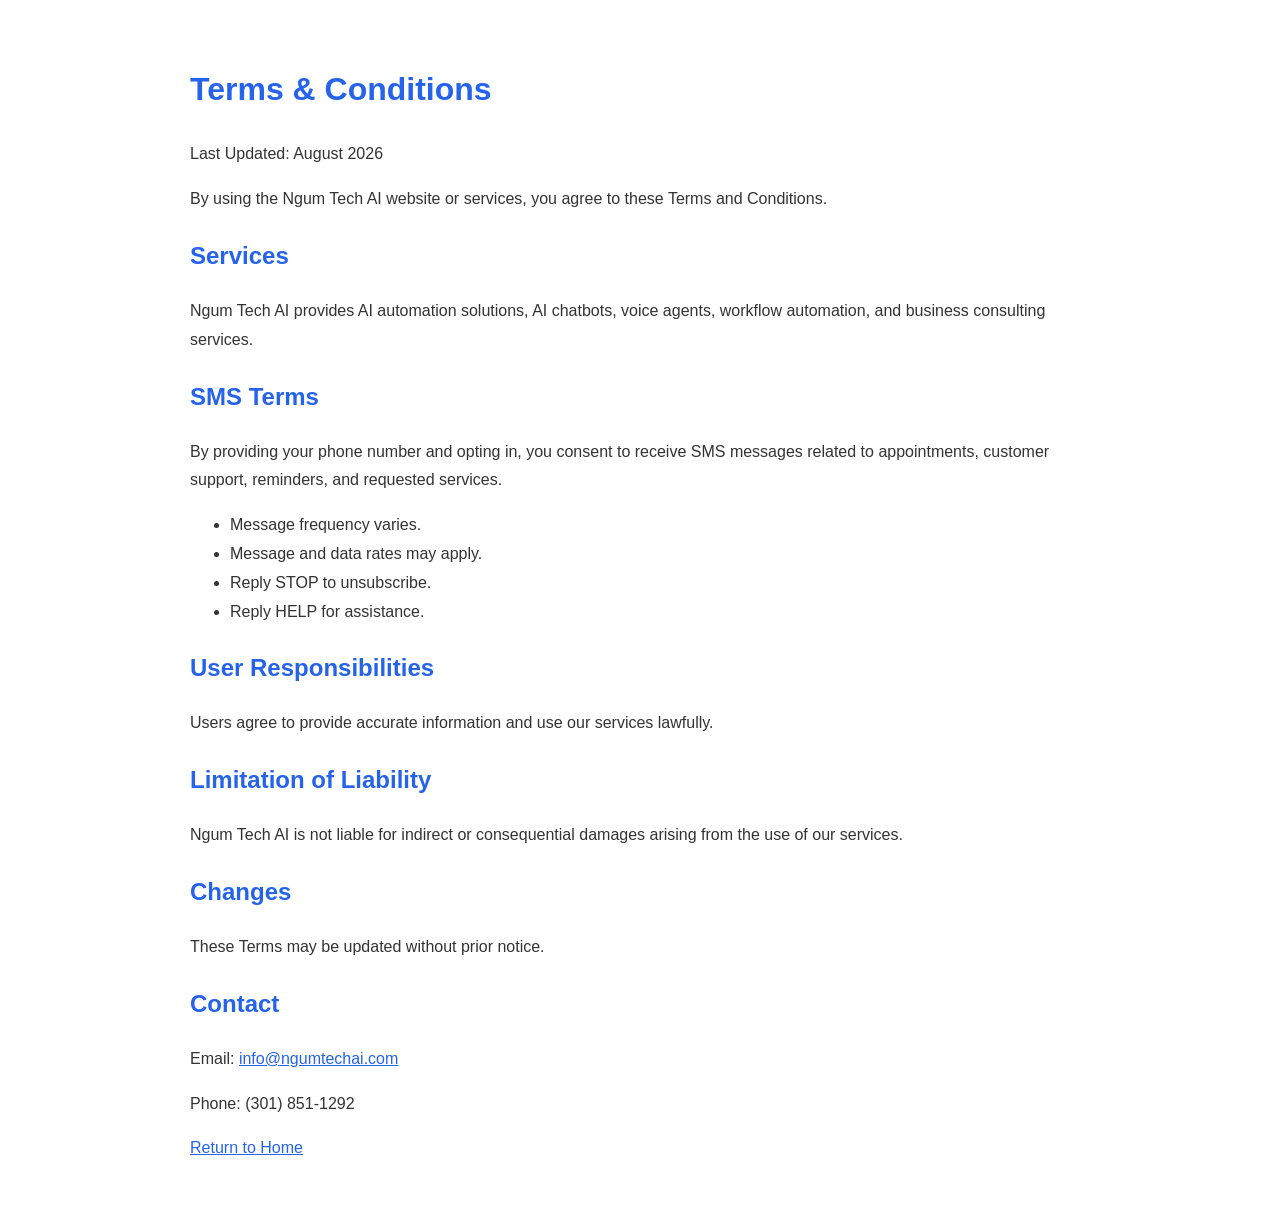
<file: conditions.html>
<!DOCTYPE html>
<html lang="en">
<head>
<meta charset="UTF-8">
<meta name="viewport" content="width=device-width, initial-scale=1.0">

<title>Terms & Conditions | Ngum Tech AI</title>

<style>

body{
font-family:Arial,sans-serif;
max-width:900px;
margin:auto;
padding:40px 20px;
line-height:1.8;
color:#333;
}

h1,h2{
color:#2563eb;
}

a{
color:#2563eb;
}

</style>

</head>

<body>

<h1>Terms & Conditions</h1>

<p>Last Updated: August 2026</p>

<p>
By using the Ngum Tech AI website or services, you agree to these Terms and Conditions.
</p>

<h2>Services</h2>

<p>
Ngum Tech AI provides AI automation solutions, AI chatbots,
voice agents, workflow automation, and business consulting services.
</p>

<h2>SMS Terms</h2>

<p>
By providing your phone number and opting in,
you consent to receive SMS messages related to appointments,
customer support, reminders, and requested services.
</p>

<ul>
<li>Message frequency varies.</li>
<li>Message and data rates may apply.</li>
<li>Reply STOP to unsubscribe.</li>
<li>Reply HELP for assistance.</li>
</ul>

<h2>User Responsibilities</h2>

<p>
Users agree to provide accurate information and use our services lawfully.
</p>

<h2>Limitation of Liability</h2>

<p>
Ngum Tech AI is not liable for indirect or consequential damages arising from the use of our services.
</p>

<h2>Changes</h2>

<p>
These Terms may be updated without prior notice.
</p>

<h2>Contact</h2>

<p>
Email:
<a href="mailto:info@ngumtechai.com">info@ngumtechai.com</a>
</p>

<p>
Phone:
(301) 851-1292
</p>

<p>
<a href="index.html">Return to Home</a>
</p>

</body>
</html>
</file>
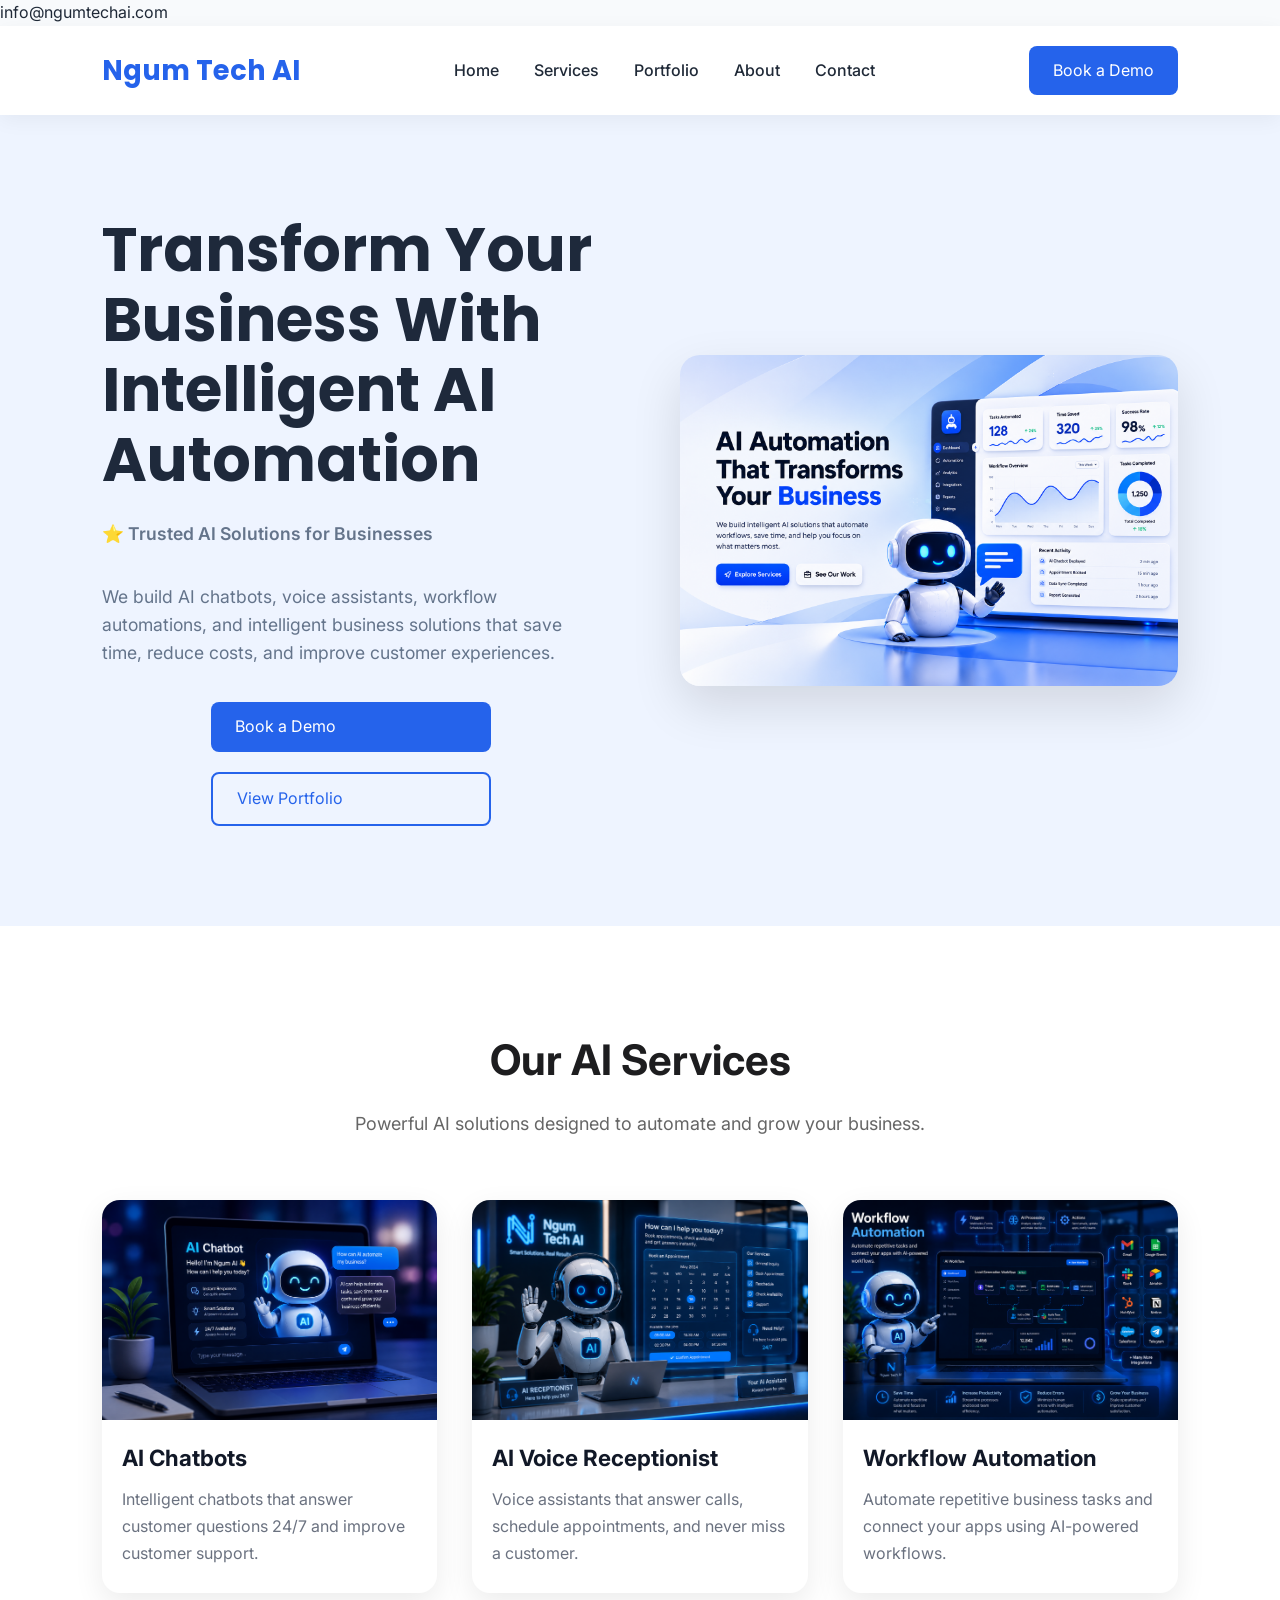
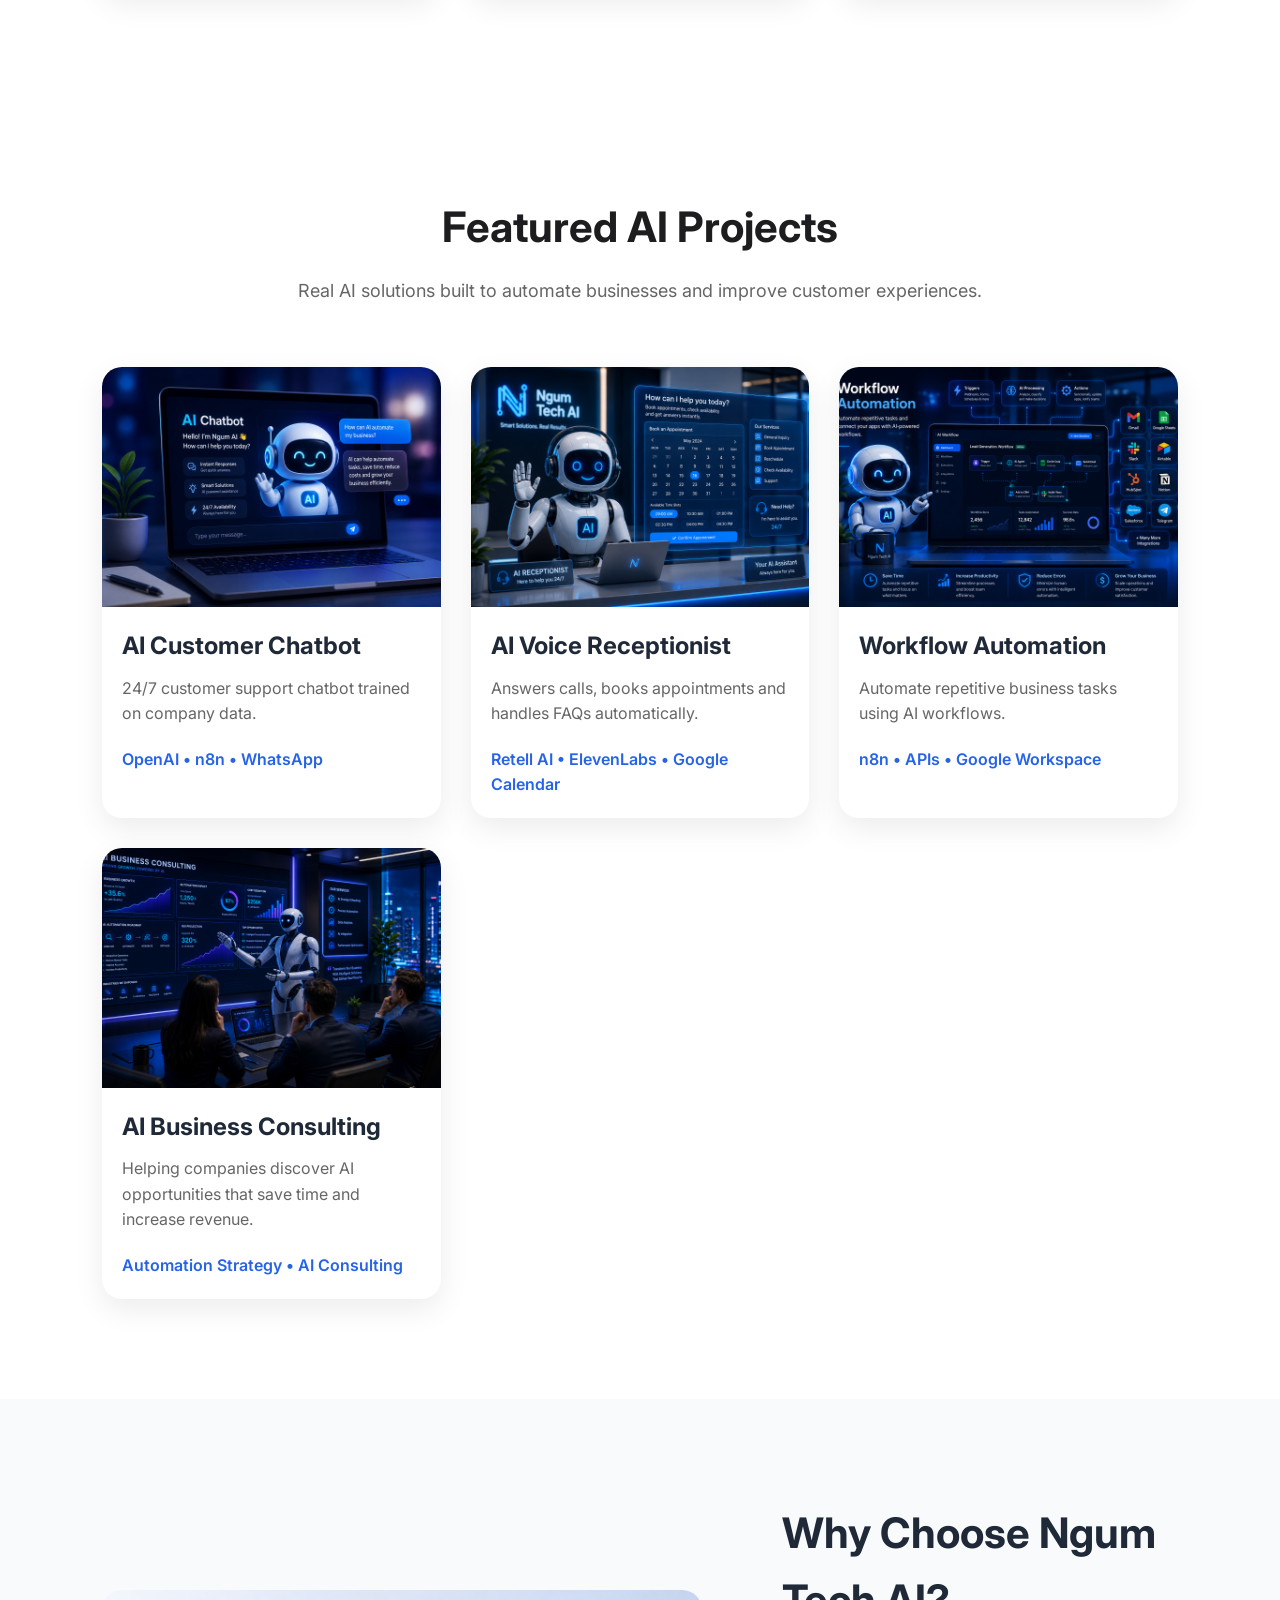
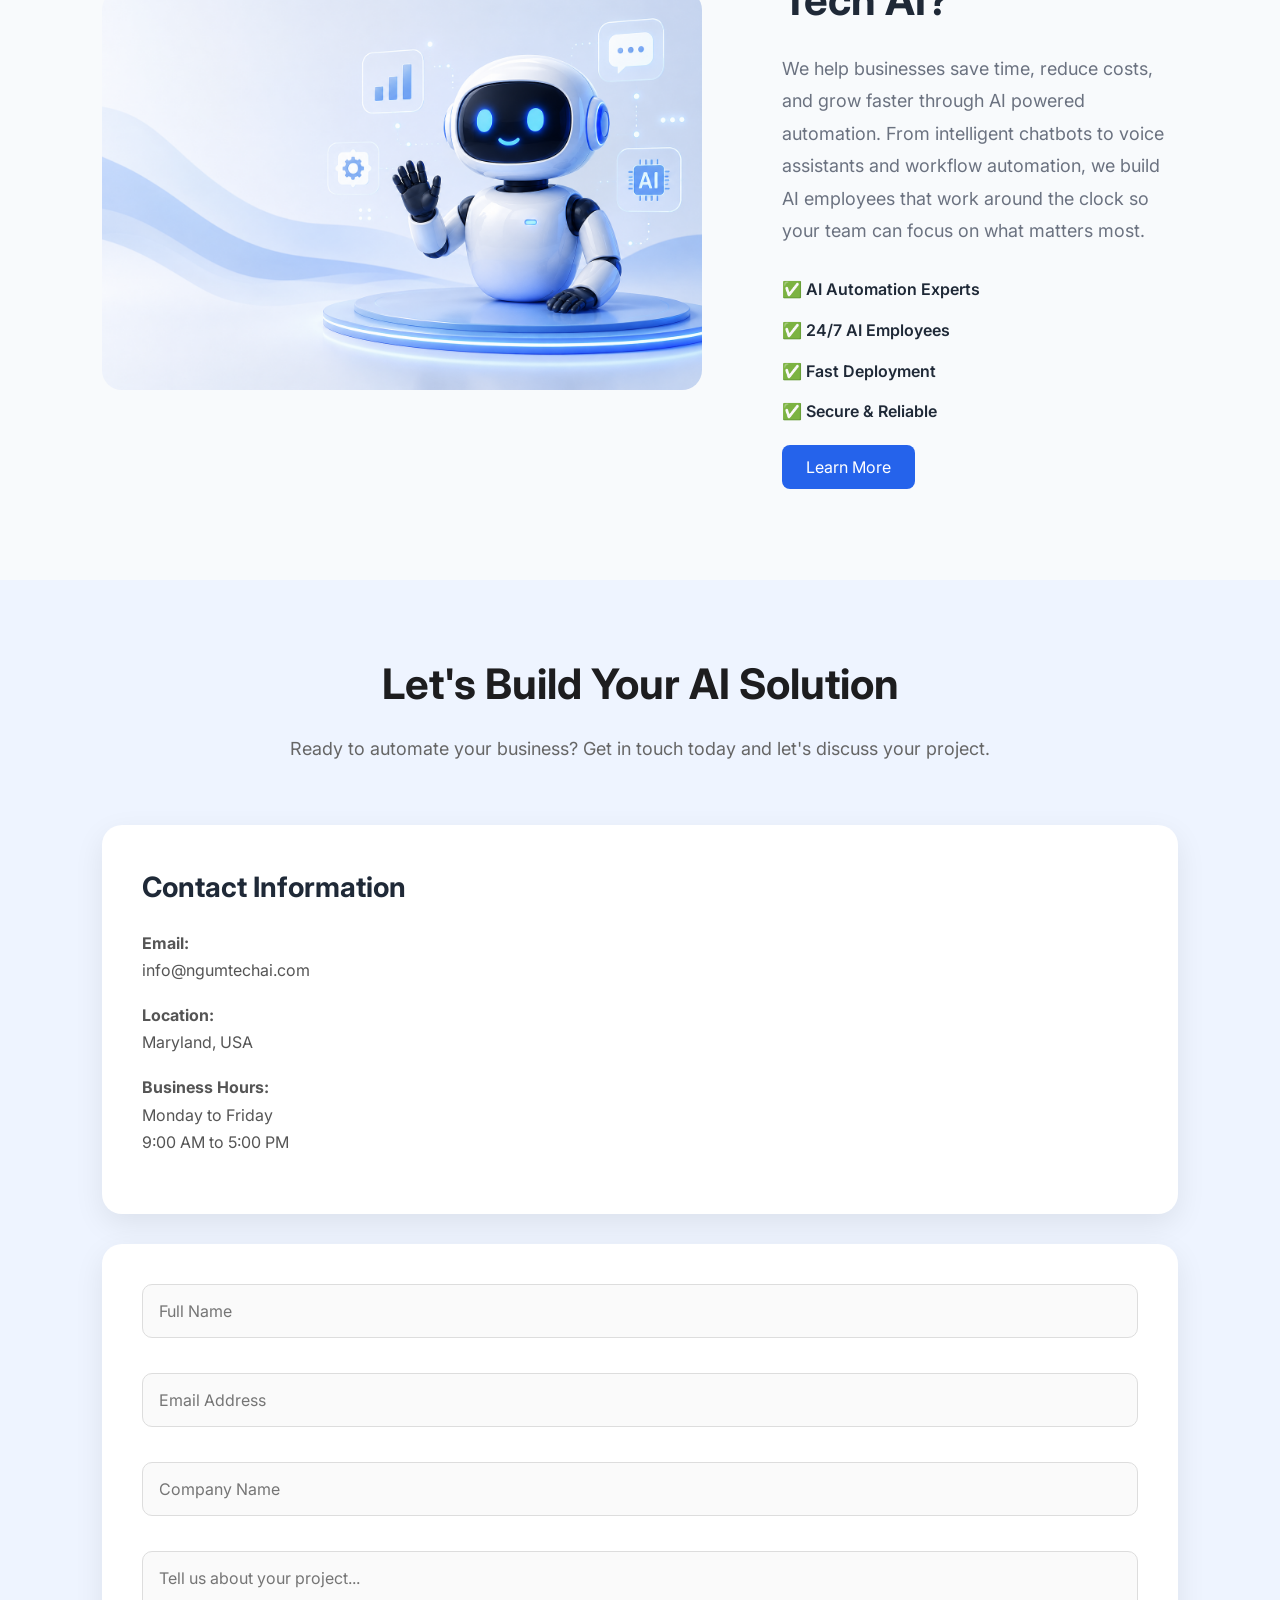
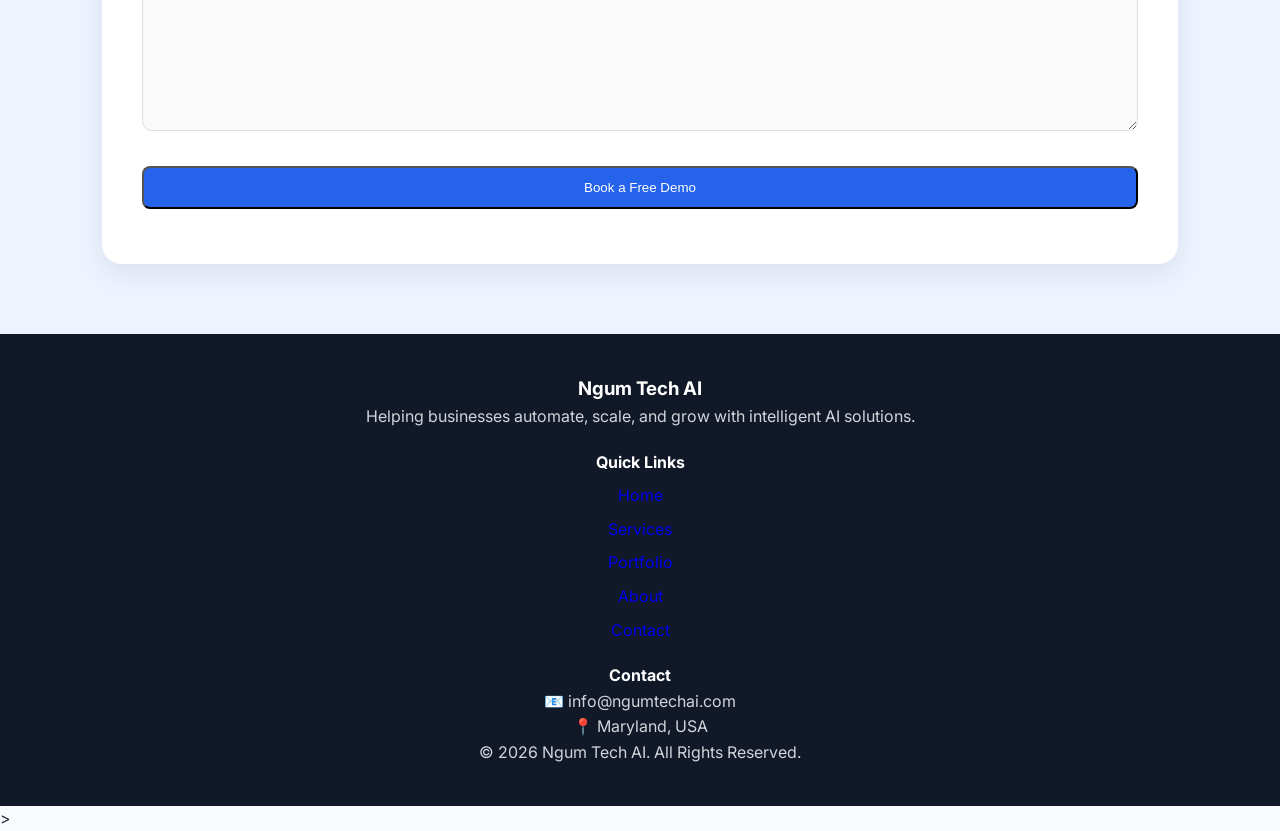
<file: index-clean.html>
<!DOCTYPE html>
<html lang="en">
<head>
    <meta charset="UTF-8">
    <meta name="viewport" content="width=device-width, initial-scale=1.0">
    <title>Ngum Tech AI | AI Automation Agency</title>

    <!-- Google Fonts -->
    <link rel="preconnect" href="https://fonts.googleapis.com">
    <link rel="preconnect" href="https://fonts.gstatic.com" crossorigin>

    <link href="https://fonts.googleapis.com/css2?family=Inter:wght@400;500;600;700&family=Poppins:wght@600;700&display=swap" rel="stylesheet">

    <!-- Font Awesome -->
    <p>
        <i class="fa-solid fa-envelope"></i>
        info@ngumtechai.com
    </p>
    <!-- CSS -->
    <link rel="stylesheet" href="style-v2.css">
</head>
<body>
<!-- Navigation -->
<nav class="navbar">
    <div class="logo">
        Ngum Tech AI
    </div>
    <ul class="nav-links">
        <li><a href="#home">Home</a></li>
        <li><a href="#services">Services</a></li>
        <li><a href="#portfolio">Portfolio</a></li>
        <li><a href="#about">About</a></li>
        <li><a href="#contact">Contact</a></li>
    </ul>
    <div class="menu-toggle" id="menuToggle">
        ☰
    </div>
    
    <a href="#contact" class="btn-primary">
        Book a Demo
    </a>
</nav>
<!-- Hero Section -->
<section id="home" class="hero">
    <div class="hero-content">
        <h1>
            Transform Your Business With Intelligent AI Automation
        </h1>
        <p class="hero-subtitle">
            ⭐ Trusted AI Solutions for Businesses
        </p>

        <p>
            We build AI chatbots, voice assistants, workflow automations,
            and intelligent business solutions that save time, reduce costs,
            and improve customer experiences.
        </p>

        <div class="hero-buttons">
            <a href="#contact" class="btn-primary">Book a Demo</a>
            <a href="#portfolio" class="btn-secondary">View Portfolio</a>
        </div>

    </div>

    <div class="hero-image">
        <img src="images/hero-ai.jpg" alt="AI Automation">
    </div>

</section>
<!-- Services Section -->
<section id="services" class="services">

    <div class="section-title">
        <h2>Our AI Services</h2>
        <p>Powerful AI solutions designed to automate and grow your business.</p>
    </div>

    <div class="services-grid">

        <div class="service-card">
            <img src="images/chatbot.jpg" alt="AI Chatbot">
            <h3>AI Chatbots</h3>
            <p>Intelligent chatbots that answer customer questions 24/7 and improve customer support.</p>
        </div>

        <div class="service-card">
            <img src="images/receptionist.jpg" alt="AI Receptionist">
            <h3>AI Voice Receptionist</h3>
            <p>Voice assistants that answer calls, schedule appointments, and never miss a customer.</p>
        </div>

        <div class="service-card">
            <img src="images/workflow.jpg" alt="Workflow Automation">
            <h3>Workflow Automation</h3>
            <p>Automate repetitive business tasks and connect your apps using AI-powered workflows.</p>
        </div>

    </div>

</section>
<!-- Portfolio -->
<section id="portfolio" class="portfolio">

    <div class="section-title">
        <h2>Featured AI Projects</h2>
        <p>Real AI solutions built to automate businesses and improve customer experiences.</p>
    </div>

    <div class="portfolio-grid">

        <div class="portfolio-card">
            <img src="images/chatbot.jpg" alt="AI Chatbot">
            <h3>AI Customer Chatbot</h3>
            <p>24/7 customer support chatbot trained on company data.</p>
            <span>OpenAI • n8n • WhatsApp</span>
        </div>

        <div class="portfolio-card">
            <img src="images/receptionist.jpg" alt="AI Receptionist">
            <h3>AI Voice Receptionist</h3>
            <p>Answers calls, books appointments and handles FAQs automatically.</p>
            <span>Retell AI • ElevenLabs • Google Calendar</span>
        </div>

        <div class="portfolio-card">
            <img src="images/workflow.jpg" alt="Workflow Automation">
            <h3>Workflow Automation</h3>
            <p>Automate repetitive business tasks using AI workflows.</p>
            <span>n8n • APIs • Google Workspace</span>
        </div>

        <div class="portfolio-card">
            <img src="images/business-consulting.jpg" alt="AI Business Consulting">
            <h3>AI Business Consulting</h3>
            <p>Helping companies discover AI opportunities that save time and increase revenue.</p>
            <span>Automation Strategy • AI Consulting</span>
        </div>

    </div>

</section>
<section id="about" class="about">

    <div class="about-image">
        <img src="images/about-ai.jpg" alt="AI Automation">
    </div>

    <div class="about-content">
        <h2>Why Choose Ngum Tech AI?</h2>

        <p>
            We help businesses save time, reduce costs, and grow faster through AI powered automation.
            From intelligent chatbots to voice assistants and workflow automation, we build AI employees
            that work around the clock so your team can focus on what matters most.
        </p>

        <div class="about-features">

            <div class="feature">
                ✅ AI Automation Experts
            </div>

            <div class="feature">
                ✅ 24/7 AI Employees
            </div>

            <div class="feature">
                ✅ Fast Deployment
            </div>

            <div class="feature">
                ✅ Secure & Reliable
            </div>

        </div>

        <a href="#" class="btn-primary">
            Learn More
        </a>

    </div>
</section>
<!-- Contact Section -->
<section id="contact" class="contact">

    <div class="section-title">
        <h2>Let's Build Your AI Solution</h2>
        <p>
            Ready to automate your business? Get in touch today and let's discuss your project.
        </p>
    </div>

    <div class="contact-container">

        <div class="contact-info">

            <h3>Contact Information</h3>

            <p><strong>Email:</strong><br>
            info@ngumtechai.com</p>

            <p><strong>Location:</strong><br>
            Maryland, USA</p>

            <p><strong>Business Hours:</strong><br>
            Monday to Friday<br>
            9:00 AM to 5:00 PM</p>

        </div>

        <div class="contact-form">

            <form>

                <input type="text" placeholder="Full Name" required>

                <input type="email" placeholder="Email Address" required>

                <input type="text" placeholder="Company Name">

                <textarea rows="6" placeholder="Tell us about your project..." required></textarea>

                <button type="submit" class="btn-primary">
                    Book a Free Demo
                </button>

            </form>

        </div>

    </div>

</section>
<!-- Footer -->
<footer class="footer">

    <div class="footer-content">

        <div class="footer-logo">
            <h3>Ngum Tech AI</h3>
            <p>
                Helping businesses automate, scale, and grow with intelligent AI solutions.
            </p>
        </div>

        <div class="footer-links">
            <h4>Quick Links</h4>

            <a href="#home">Home</a>
            <a href="#services">Services</a>
            <a href="#portfolio">Portfolio</a>
            <a href="#about">About</a>
            <a href="#contact">Contact</a>
        </div>

        <div class="footer-contact">
            <h4>Contact</h4>

            <p>📧 info@ngumtechai.com</p>
            <p>📍 Maryland, USA</p>
        </div>

    </div>

    <div class="footer-bottom">
        <p>&copy; 2026 Ngum Tech AI. All Rights Reserved.</p>
    </div>
</footer>
<script src="script.js"></script>>
</body>
</html>
</file>
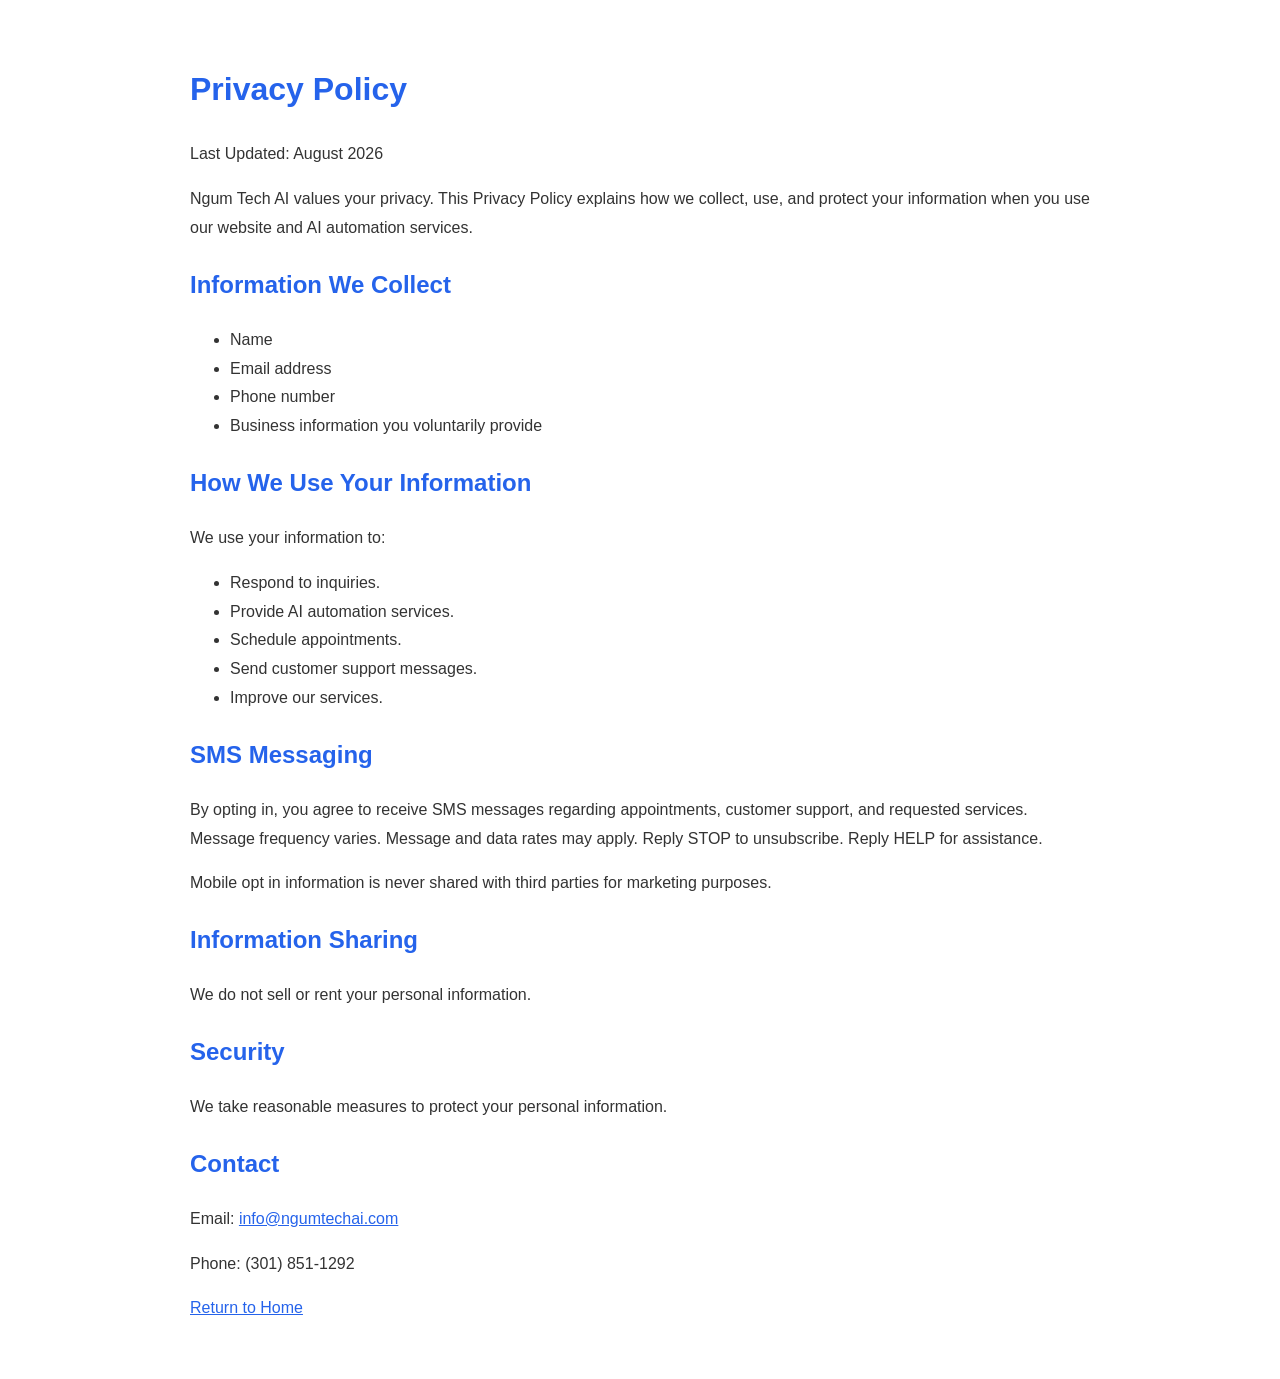
<file: privacy.html>
<!DOCTYPE html>
<html lang="en">
<head>
    <meta charset="UTF-8">
    <meta name="viewport" content="width=device-width, initial-scale=1.0">
    <title>Privacy Policy | Ngum Tech AI</title>

    <style>
        body{
            font-family: Arial, sans-serif;
            line-height:1.8;
            max-width:900px;
            margin:auto;
            padding:40px 20px;
            color:#333;
        }

        h1,h2{
            color:#2563eb;
        }

        a{
            color:#2563eb;
        }
    </style>
</head>

<body>

<h1>Privacy Policy</h1>

<p>Last Updated: August 2026</p>

<p>
Ngum Tech AI values your privacy. This Privacy Policy explains how we collect,
use, and protect your information when you use our website and AI automation services.
</p>

<h2>Information We Collect</h2>

<ul>
<li>Name</li>
<li>Email address</li>
<li>Phone number</li>
<li>Business information you voluntarily provide</li>
</ul>

<h2>How We Use Your Information</h2>

<p>We use your information to:</p>

<ul>
<li>Respond to inquiries.</li>
<li>Provide AI automation services.</li>
<li>Schedule appointments.</li>
<li>Send customer support messages.</li>
<li>Improve our services.</li>
</ul>

<h2>SMS Messaging</h2>

<p>
By opting in, you agree to receive SMS messages regarding appointments,
customer support, and requested services.
Message frequency varies.
Message and data rates may apply.
Reply STOP to unsubscribe.
Reply HELP for assistance.
</p>

<p>
Mobile opt in information is never shared with third parties for marketing purposes.
</p>

<h2>Information Sharing</h2>

<p>
We do not sell or rent your personal information.
</p>

<h2>Security</h2>

<p>
We take reasonable measures to protect your personal information.
</p>

<h2>Contact</h2>

<p>
Email:
<a href="mailto:info@ngumtechai.com">info@ngumtechai.com</a>
</p>

<p>
Phone:
(301) 851-1292
</p>

<p>
<a href="index.html">Return to Home</a>
</p>

</body>
</html>
</file>
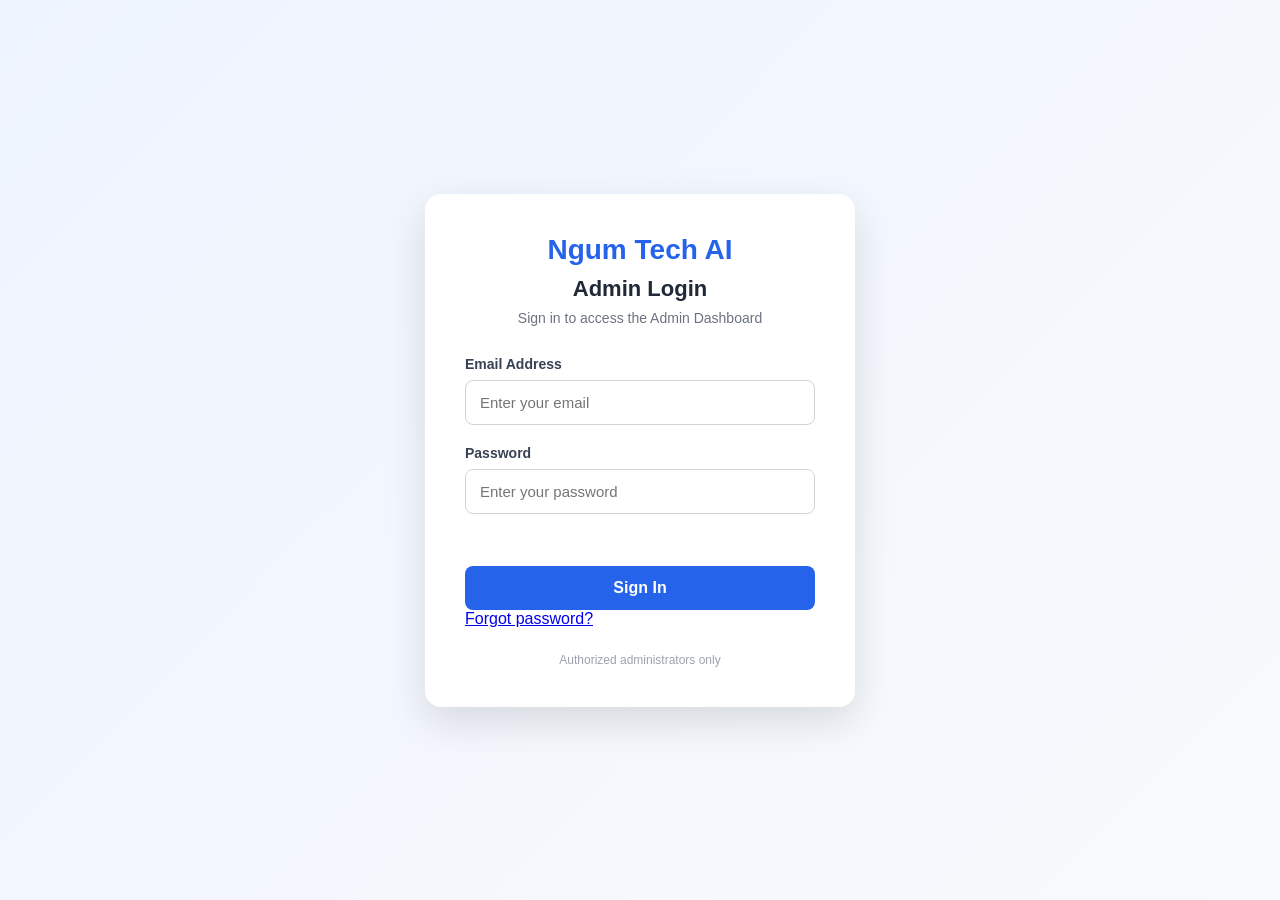
<file: admin/analytics.html>
<!DOCTYPE html>
<html lang="en">

<head>
    <meta charset="UTF-8">
    <meta name="viewport" content="width=device-width, initial-scale=1.0">

    <title>Ngum Tech AI | Business Analytics</title>

    <link rel="stylesheet" href="css/admin.css">
</head>

<body>
    <script>
    if (sessionStorage.getItem("adminAuthenticated") !== "true") {
        window.location.href = "login.html";
    }
</script>

    <div class="admin-layout">

        <aside class="sidebar">
            <h2>Ngum Tech AI</h2>

            <nav>
                 <a href="dashboard.html" class="admin-only">Dashboard</a>
                 <a href="appointments.html">Appointments</a>
                 <a href="customers.html">Customers</a>
                 <a href="analytics.html" class="active">Analytics</a>
                 <a href="settings.html" class="admin-only">Settings</a>
                 <a href="#" id="logoutBtn">Logout</a>
            </nav>
        </aside>

        <main class="main-content">

            <header class="topbar">
                <div>
                    <h1>Business Analytics</h1>
                    <p>Track bookings, customer activity, service demand, and AI performance.</p>
                </div>

                <div class="admin-profile">
                    <span>Admin</span>
                </div>
            </header>
            <section class="stats-grid">

    <div class="stat-card">
        <h3>Total Bookings</h3>
        <h2 id="analyticsTotalBookings">0</h2>
    </div>

    <div class="stat-card">
        <h3>Booking Conversion</h3>
        <h2 id="analyticsBookingConversion">0%</h2>
    </div>

    <div class="stat-card">
        <h3>Returning Customers</h3>
        <h2 id="analyticsReturningCustomers">0%</h2>
    </div>

    <div class="stat-card">
        <h3>AI Conversations</h3>
        <h2 id="analyticsAIConversations">0</h2>
    </div>

</section>
<section class="dashboard-section">

    <div class="section-header">
        <div>
            <h2>Booking Trends</h2>
            <p>Total appointments booked throughout the week.</p>
        </div>
    </div>

    <div class="table-wrapper">

        <table class="appointments-table">

            <thead>
                <tr>
                    <th>Day</th>
                    <th>Total Bookings</th>
                    <th>Growth</th>
                </tr>
            </thead>
       <tbody id="analyticsBookingTrends">
      </tbody>
        </table>

    </div>

</section>
<section class="dashboard-section">

    <div class="section-header">
        <div>
            <h2>Peak Booking Times</h2>
            <p>Identify the busiest appointment hours.</p>
        </div>
    </div>

    <div class="table-wrapper">

        <table class="appointments-table">

            <thead>
                <tr>
                    <th>Time</th>
                    <th>Appointments</th>
                    <th>Popularity</th>
                </tr>
            </thead>

            <tbody id="analyticsPeakBookingTimes">

                <tr>
                    <td>8:00 AM</td>
                    <td>18</td>
                    <td>★★★★☆</td>
                </tr>

                <tr>
                    <td>10:00 AM</td>
                    <td>35</td>
                    <td>★★★★★</td>
                </tr>

                <tr>
                    <td>12:00 PM</td>
                    <td>21</td>
                    <td>★★★★☆</td>
                </tr>

                <tr>
                    <td>2:00 PM</td>
                    <td>28</td>
                    <td>★★★★★</td>
                </tr>

                <tr>
                    <td>4:00 PM</td>
                    <td>15</td>
                    <td>★★★☆☆</td>
                </tr>

            </tbody>

        </table>

    </div>

</section>
<section class="dashboard-section">

    <div class="section-header">
        <div>
            <h2>Most Requested Services</h2>
            <p>Popular services booked by customers.</p>
        </div>
    </div>

    <div class="table-wrapper">

        <table class="appointments-table">

            <thead>
                <tr>
                    <th>Service</th>
                    <th>Total Bookings</th>
                    <th>Share</th>
                </tr>
            </thead>

                <tbody id="analyticsRequestedServices">

            </tbody>

        </table>

    </div>

</section>
<section class="dashboard-section">

    <div class="section-header">
        <div>
            <h2>AI Performance Summary</h2>
            <p>Performance of the AI receptionist.</p>
        </div>
    </div>

    <div class="table-wrapper">

        <table class="appointments-table">

            <thead>
                <tr>
                    <th>Metric</th>
                    <th>Value</th>
                    <th>Status</th>
                </tr>
            </thead>

            <tbody>

                <tr>
                    <td>Total Conversations</td>
                    <td id="analyticsTotalConversations">0</td>
                    <td><span class="status status-confirmed">Tracked</span></td>
                </tr>

                <tr>
                    <td>Average Response Time</td>
                    <td id="analyticsAverageResponseTime">N/A</td>
                    <td><span class="status status-confirmed">Not Tracked</span></td>
                </tr>

                <tr>
                    <td>Appointments Booked</td>
                    <td id="analyticsAppointmentsBooked">0
                    <td><span class="status status-confirmed">Successful</span></td>
                </tr>

                <tr>
                    <td>Missed Conversations</td>
                    <td>N/A</td>
                    <td><span class="status status-pending">Not Tracked</span></td>
                </tr>

                <tr>
                    <td>Customer Satisfaction</td>
                    <td>N/A</td>
                    <td><span class="status status-confirmed">Not Tracked</span></td>
                </tr>

            </tbody>

        </table>

    </div>

</section>

        </main>

    </div>

    <script src="js/admin.js"></script>
    <script>
document.getElementById("logoutBtn").addEventListener("click", function (event) {
    event.preventDefault();
    sessionStorage.removeItem("adminAuthenticated");
    window.location.href = "login.html";
});
</script>
<script>
    const role = sessionStorage.getItem("userRole");

    if (role !== "Admin") {
        document.querySelectorAll(".admin-only").forEach(item => {
            item.style.display = "none";
        });
    }
</script>
</body>

</html>
</file>
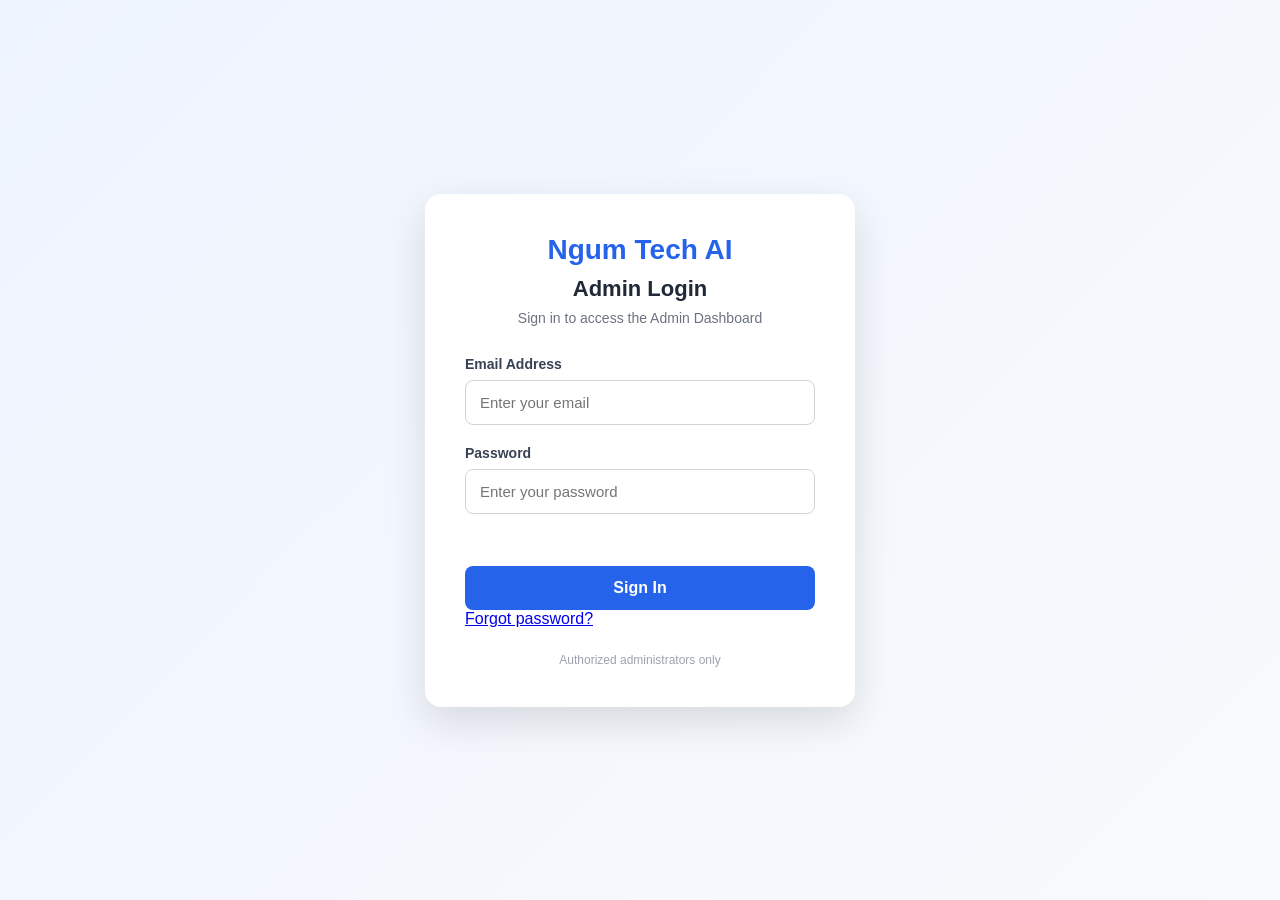
<file: admin/appointments.html>
<!DOCTYPE html>
<html lang="en">

<head>
    <meta charset="UTF-8">
    <meta name="viewport" content="width=device-width, initial-scale=1.0">

    <title>Ngum Tech AI | Appointments</title>

    <link rel="stylesheet" href="css/admin.css">
</head>

<body>
    <script>
    if (sessionStorage.getItem("adminAuthenticated") !== "true") {
        window.location.href = "login.html";
    }
</script>

    <div class="admin-layout">

        <aside class="sidebar">
            <h2>Ngum Tech AI</h2>

            <nav>
                <a href="dashboard.html" class="admin-only">Dashboard</a>
                <a href="appointments.html" class="active">Appointments</a>
                <a href="customers.html">Customers</a>
                <a href="analytics.html">Analytics</a>
                <a href="settings.html" class="admin-only">Settings</a>
                <a href="#" id="logoutBtn">Logout</a>
            </nav>
        </aside>

        <main class="main-content">

            <header class="topbar">
                <div>
                    <h1>Appointments</h1>
                    <p>Manage schedules, bookings, cancellations, and AI recommendations.</p>
                </div>

                <div class="admin-profile">
                    <span>Admin</span>
                </div>
            </header>

            <section class="stats-grid">

                <div class="stat-card">
                    <h3>Today's Appointments</h3>
                    <h2 id="appointmentsToday">0</h2>
                </div>

                <div class="stat-card">
                    <h3>Upcoming</h3>
                    <h2 id="appointmentsUpcoming">0</h2>
                </div>

                <div class="stat-card">
                    <h3>Completed</h3>
                    <h2 id="appointmentsCompleted">0%</h2>
                </div>

                <div class="stat-card">
                    <h3>Cancelled</h3>
                    <h2>3</h2>
                </div>

            </section>

        <section class="dashboard-section">

    <div class="section-header">
        <div>
            <h2>Today's Schedule</h2>
            <p>Appointments scheduled for today.</p>
        </div>

        <button type="button" class="view-all-button">
            View Calendar
        </button>
    </div>

    <div class="table-wrapper">

           <table class="appointments-table">
    <thead>
        <tr>
            <th>Date</th>
            <th>Patient</th>
            <th>Service</th>
            <th>Provider</th>
            <th>Time</th>
            <th>Status</th>
        </tr>
    </thead>

    <tbody id="todayAppointments">
    </tbody>
</table>


    </div>

</section>
<section class="dashboard-section">

    <div class="section-header">
        <div>
            <h2>Upcoming Appointments</h2>
            <p>Future bookings and reminder status.</p>
        </div>

        <button type="button" class="view-all-button">
            View All
        </button>
    </div>

    <div class="table-wrapper">

        <table class="appointments-table">

            <thead>
                <tr>
                    <th>Date</th>
                    <th>Time</th>
                    <th>Patient</th>
                    <th>Service</th>
                    <th>Provider</th>
                    <th>Reminder</th>
                </tr>
            </thead>

            <tbody id="UpcomingAppointmentsTablebody">
            </tbody>
            </table>   
 

            </tbody>


</section>
<section class="dashboard-section">
    <div class="section-header">
        <div>
            <h2>AI Scheduling Insights</h2>
            <p>AI generated scheduling recommendations.</p>
        </div>
    </div>

    <div class="customer-grid">

        <div class="customer-card">
            <h3>Today's Capacity</h3>
            <p><strong id="capacityPercent">0%</strong> of appointment slots are booked.</p>
            <p><span id="availableSlots">0</span> slots remain available.</p>
        </div>

        <div class="customer-card">
             <h3>Missed Appointments</h3>
             <p><strong id="missedAppointments">0</strong> patients missed appointments this week.</p>
            <p>Estimated revenue loss: <strong id="missedRevenue">$0</strong>.</p>
        </div>

        <div class="customer-card">
            <h3>Reminder Status</h3>
            <p><strong id="remindersSent">0</strong> reminders sent.</p>
            <p><strong id="reminderSuccess">0%</strong> reminder success.</p>
       </div>

        <div class="customer-card">
            <h3>AI Recommendation</h3>
            <p>Offer afternoon appointments to reduce morning congestion.</p>
            <p>Expected improvement: <strong>15%</strong>.</p>
        </div>

    </div>
</section>
<section class="dashboard-section">

    <div class="section-header">
        <div>
            <h2>Monthly Appointment Calendar</h2>
            <p>View scheduled appointments by date.</p>
        </div>

        <div class="calendar-navigation">
    <button type="button" class="view-all-button" id="previousMonth">
        &larr; Previous
    </button>

    <button type="button" class="view-all-button" id="calendarMonth">
        August 2026
    </button>

    <button type="button" class="view-all-button" id="nextMonth">
        Next &rarr;
    </button>
</div>
    </div>

    <div class="calendar-grid">

        <div class="calendar-day calendar-heading">Sun</div>
        <div class="calendar-day calendar-heading">Mon</div>
        <div class="calendar-day calendar-heading">Tue</div>
        <div class="calendar-day calendar-heading">Wed</div>
        <div class="calendar-day calendar-heading">Thu</div>
        <div class="calendar-day calendar-heading">Fri</div>
        <div class="calendar-day calendar-heading">Sat</div>

        <div id="appointmentCalendar" style="display: contents;"></div>

    </div>

</section>
    </main>
    </div>

    <script src="js/admin.js"></script>
<script>
document.getElementById("logoutBtn").addEventListener("click", function (event) {
    event.preventDefault();
    sessionStorage.removeItem("adminAuthenticated");
    window.location.href = "login.html";
});
</script>

<script>
    const role = sessionStorage.getItem("userRole");

    if (role !== "Admin") {
        document.querySelectorAll(".admin-only").forEach(item => {
            item.style.display = "none";
        });
    }
</script>

</body>

</html>
</file>
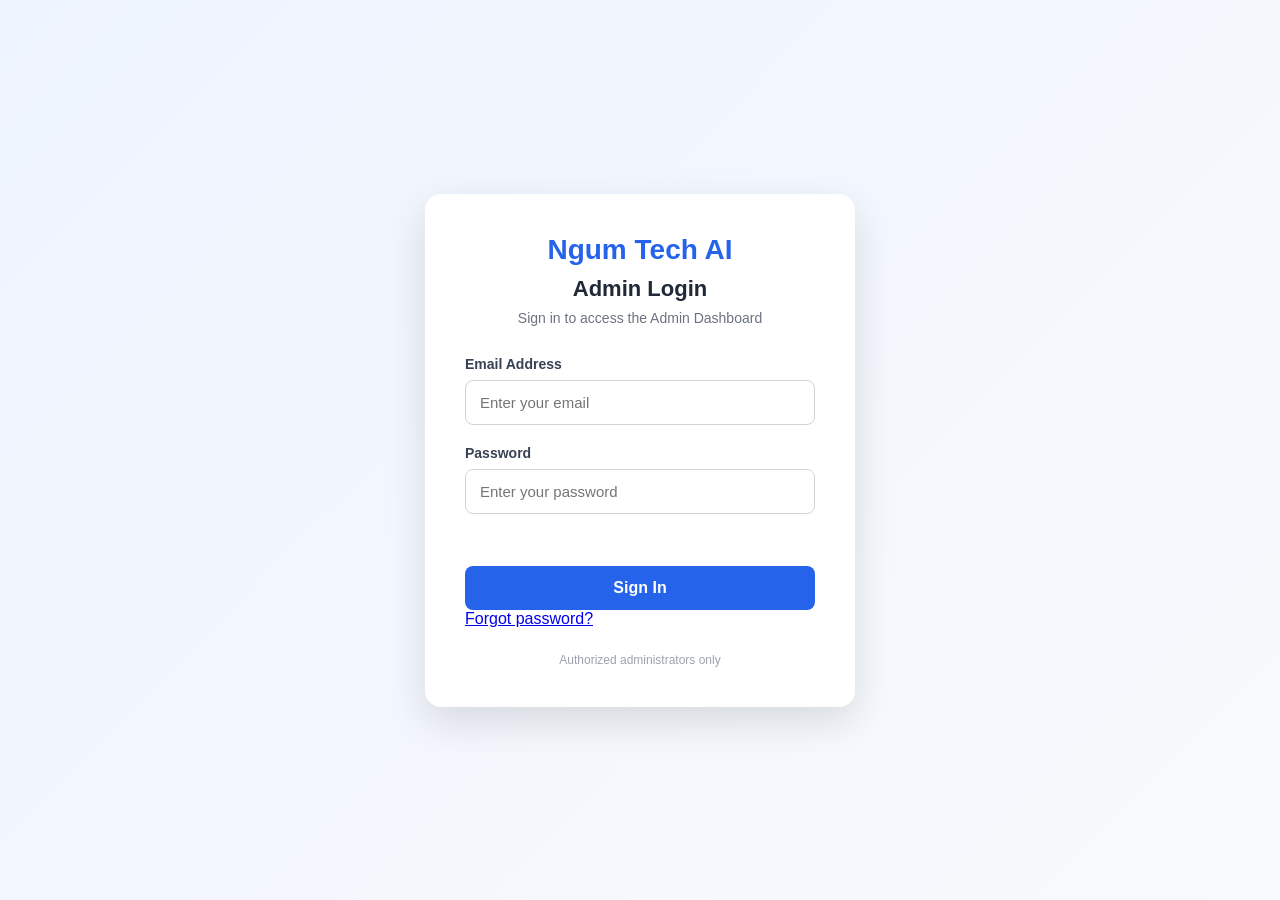
<file: admin/customers.html>
<!DOCTYPE html>
<html lang="en">

<head>
    <meta charset="UTF-8">
    <meta name="viewport" content="width=device-width, initial-scale=1.0">

    <title>Ngum Tech AI | Customers</title>

    <link rel="stylesheet" href="css/admin.css">
</head>

<body>
    <script>
    if (sessionStorage.getItem("adminAuthenticated") !== "true") {
        window.location.href = "login.html";
    }
</script>

    <div class="admin-layout">

        <aside class="sidebar">
            <h2>Ngum Tech AI</h2>

            <nav>
                <a href="dashboard.html" class="admin-only">Dashboard</a>
                <a href="appointments.html">Appointments</a>
                <a href="customers.html" class="active">Customers</a>
                <a href="analytics.html">Analytics</a>
                <a href="settings.html" class="admin-only">Settings</a>
                <a href="#" id="logoutBtn">Logout</a>
            </nav>
        </aside>

        <main class="main-content">

            <header class="topbar">
                <div>
                    <h1>Customers</h1>
                    <p>Manage customer profiles, contact information, and appointment history.</p>
                </div>

                <div class="admin-profile">
                    <span>Admin</span>
                </div>
            </header>

            <section class="stats-grid">

                <div class="stat-card">
                    <h3>Total Customers</h3>
                      <h2 id="totalCustomers">0</h2>
                </div>

                <div class="stat-card">
                    <h3>New This Month</h3>
                    <h2 id="newThisMonth">0</h2>
                </div>

                <div class="stat-card">
                    <h3>Returning</h3>
                    <h2 id="returningCustomers">0%</h2>
                </div>

                <div class="stat-card">
                    <h3>VIP Customers</h3>
                    <h2 id="vipCustomers">0</h2>
                </div>

            </section>
            <section class="dashboard-section">

    <div class="section-header">
        <div>
            <h2>Customer Search</h2>
            <p>Find customers by name, email, or phone number.</p>
        </div>
    </div>

    <div class="search-box">
        <input
            type="text"
            placeholder="Search customers..."
            id="customerSearch"
        >
    </div>

</section>
<section class="dashboard-section">

    <div class="section-header">
        <div>
            <h2>Customer Directory</h2>
            <p>Manage all registered customers.</p>
        </div>

    <button type="button" class="view-all-button" id="addCustomerBtn">
    Add Customer
</button>
    </div>

    <div class="table-wrapper">

        <table class="appointments-table">

            <thead>

                <tr>
                    <th>Name</th>
                    <th>Email</th>
                    <th>Phone</th>
                    <th>Last Visit</th>
                    <th>Status</th>
                    <th>Action</th>
                </tr>

            </thead>

            <tbody id="customerTableBody">

            </tbody>

        </table>

    </div>

</section>
<section class="dashboard-section">

    <div class="section-header">
        <div>
            <h2>Customer Profiles</h2>
            <p>Quick overview of your most active customers.</p>
        </div>

        <button type="button" class="view-all-button">
           View All
     </button>
    </div>

    <div class="customer-grid" id="customerProfilesGrid"></div>

    </div>

</section>
<section class="dashboard-section">

    <div class="section-header">
        <div>
            <h2>Appointment History</h2>
            <p>Recent appointments booked by customers.</p>
        </div>

        <button type="button" class="view-all-button">
            View All
        </button>
    </div>

    <div class="table-wrapper">

        <table class="appointments-table">

            <thead>
                <tr>
                    <th>Customer</th>
                    <th>Service</th>
                    <th>Date</th>
                    <th>Time</th>
                    <th>Status</th>
                </tr>
            </thead>

            <tbody id="appointmentHistoryBody">

            </tbody>

        </table>

    </div>

</section>
        </main>
        <section class="dashboard-section">

    <div class="section-header">
        <div>
            <h2>AI Customer Insights</h2>
            <p>Automatically generated customer behavior insights.</p>
        </div>
    </div>

    <div class="customer-grid">

        <div class="customer-card">
            <h3>Most Loyal Customer</h3>
             <p><strong id="mostLoyalCustomer">John Smith</strong></p>
             <p id="loyalCustomerAppointments">12 completed appointments</p>
             <p id="loyalCustomerSince">Customer since --</p>
        </div>

        <div class="customer-card">
            <h3>Most Requested Service</h3>
           <p><strong id="mostRequestedService">--</strong></p>
           <p id="mostRequestedServiceBookings">-- bookings</p>
           <p id="mostRequestedServicePercent">--% of all appointments</p>
        </div>

        <div class="customer-card">
            <h3>AI Recommendation</h3>
            <p id="aiCustomerRecommendation">Loading recommendation...</p>
        </div>

    </div>

</section>

    </div>
    <section class="dashboard-section">

    <div class="section-header">
        <div>
            <h2>Recent Customer Activity</h2>
            <p>Latest interactions with your customers.</p>
        </div>
    </div>

    <div class="table-wrapper">
        <table>
            <thead>
                <tr>
                    <th>Customer</th>
                    <th>Activity</th>
                    <th>Date</th>
                    <th>Status</th>
                </tr>
            </thead>

            <tbody id="recentCustomerActivityBody">
                
            </tbody>
        </table>
    </div>

</section>
</section>

<!-- Add Customer Modal -->
<div id="addCustomerModal" class="customer-modal">

    <div class="customer-modal-content">

    <h2>Add New Customer</h2>

    <form id="addCustomerForm">

        <label for="customerName">Name</label>
        <input type="text" id="customerName" required>

        <label for="customerEmail">Email</label>
        <input type="email" id="customerEmail" required>

        <label for="customerPhone">Phone</label>
        <input type="tel" id="customerPhone" required>

        <label for="customerLastVisit">Last Visit</label>
        <input type="date" id="customerLastVisit">

        <label for="customerStatus">Status</label>
        <select id="customerStatus">
            <option value="Active">Active</option>
            <option value="Inactive">Inactive</option>
        </select>

        <div class="customer-form-buttons">
            <button type="button" id="cancelCustomerBtn">Cancel</button>
            <button type="submit">Save Customer</button>
        </div>

    </form>

</div>
</div>

<script src="js/admin.js"></script>
<script>
document.getElementById("logoutBtn").addEventListener("click", function (event) {
    event.preventDefault();
    sessionStorage.removeItem("adminAuthenticated");
    window.location.href = "login.html";
});
</script>

</body>
</html>
</file>
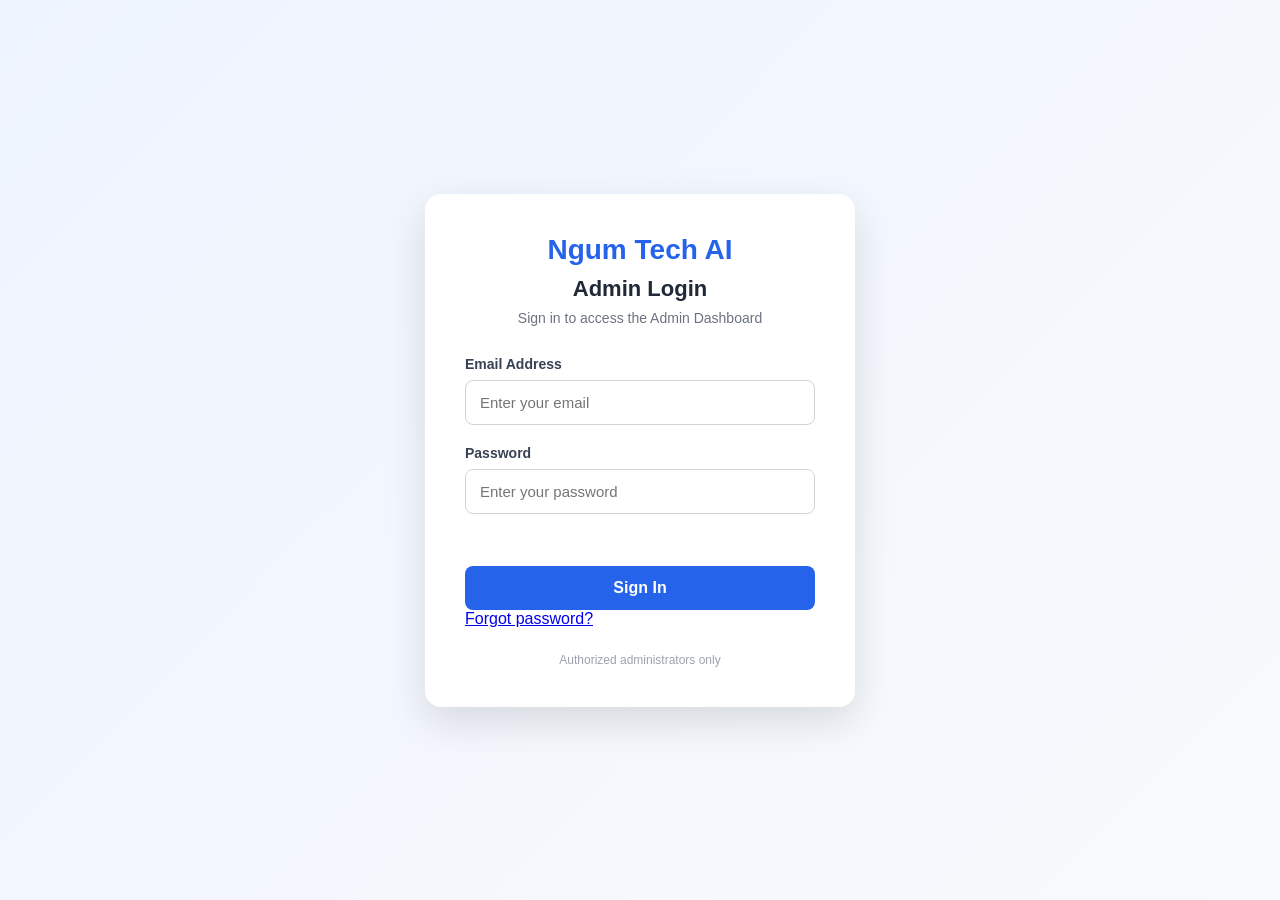
<file: admin/dashboard.html>
<!DOCTYPE html>
<html lang="en">

<head>
    <meta charset="UTF-8">
    <meta name="viewport" content="width=device-width, initial-scale=1.0">

    <title>Ngum Tech AI | Admin Dashboard</title>

    <link rel="stylesheet" href="css/admin.css">
</head>

<body>
    <script>
    if (sessionStorage.getItem("adminAuthenticated") !== "true") {
        window.location.href = "login.html";
    }
    const userRole = sessionStorage.getItem("userRole");
    if (userRole !== "Admin") {
    window.location.href = "appointments.html";
}
</script>

    <div class="admin-layout">

        <aside class="sidebar">
            <h2>Ngum Tech AI</h2>
           <nav>
              <a href="dashboard.html" class="active">Dashboard</a>
              <a href="appointments.html">Appointments</a>
              <a href="customers.html">Customers</a>
              <a href="analytics.html">Analytics</a>
              <a href="settings.html">Settings</a>
              <a href="#" id="logoutBtn">Logout</a>
          </nav> 
        </aside>

        <main class="main-content">
            <header class="topbar">
                <div>
                    <h1>Admin Dashboard</h1>
                    <p>Manage appointments, customers, reminders, and business performance.</p>
                </div>

                <div class="admin-profile">
                    <span>Admin</span>
                </div>
            </header>
            <section class="stats-grid">

    <div class="stat-card">
    <h3>Today's Appointments</h3>
    <h2 id="dashboardToday">0</h2>
</div>

<div class="stat-card">
    <h3>Upcoming</h3>
    <h2 id="dashboardUpcoming">0</h2>
</div>

<div class="stat-card">
    <h3>Returning Customers</h3>
    <h2 id="dashboardReturning">0%</h2>
</div>

<div class="stat-card">
    <h3>Cancellations</h3>
    <h2 id="dashboardCancellations">3</h2>
</div>

</section>

<section class="dashboard-section">

    <div class="section-header">
        <div>
            <h2>Today's Appointments</h2>
            <p>Appointments scheduled for today.</p>
        </div>

        <button type="button" class="view-all-button">
            View All
        </button>
    </div>

    <div class="table-wrapper">
        <table class="appointments-table">
            <thead>
                <tr>
                    <th>Time</th>
                    <th>Customer</th>
                    <th>Service</th>
                    <th>Status</th>
                </tr>
            </thead>

            <tbody id="todayAppointments">
                <tr>
                    <td>8:00 AM</td>
                    <td>John Smith</td>
                    <td>Consultation</td>
                    <td>
                        <span class="status status-confirmed">Confirmed</span>
                    </td>
                </tr>

                <tr>
                    <td>9:30 AM</td>
                    <td>Mary Johnson</td>
                    <td>Cleaning</td>
                    <td>
                        <span class="status status-pending">Pending</span>
                    </td>
                </tr>

                <tr>
                    <td>11:00 AM</td>
                    <td>Robert Lee</td>
                    <td>Yearly Physical</td>
                    <td>
                        <span class="status status-confirmed">Confirmed</span>
                    </td>
                </tr>

                <tr>
                    <td>2:00 PM</td>
                    <td>Sarah Brown</td>
                    <td>Follow-up</td>
                    <td>
                        <span class="status status-cancelled">Cancelled</span>
                    </td>
                </tr>
            </tbody>
        </table>
    </div>

</section>
<section class="dashboard-section">

    <div class="section-header">
        <div>
            <h2>Upcoming Appointments</h2>
            <p>Future appointments and reminder status.</p>
        </div>

        <button type="button" class="view-all-button">
            View All
        </button>
    </div>

    <div class="table-wrapper">
        <table class="appointments-table">
            <thead>
                <tr>
                    <th>Date</th>
                    <th>Time</th>
                    <th>Customer</th>
                    <th>Service</th>
                    <th>Reminder</th>
                </tr>
            </thead>

            <tbody id="dashboardUpcomingAppointments">
            </tbody>
        </table>
    </div>

</section>
<section class="dashboard-section">

    <div class="section-header">
        <div>
            <h2>Returning Customers</h2>
            <p>Customers with previous appointment history.</p>
        </div>

        <button type="button" class="view-all-button">
            View All
        </button>
    </div>

    <div class="customer-grid" id="dashboardReturningCustomers">

        <article class="customer-card">
            <div class="customer-card-header">
                <div>
                    <h3>John Smith</h3>
                    <span class="customer-badge">Returning Customer</span>
                </div>

                <div class="customer-avatar">JS</div>
            </div>

            <div class="customer-details">
                <p><strong>Total Appointments:</strong> 7</p>
                <p><strong>Last Visit:</strong> August 2, 2026</p>
                <p><strong>Preferred Service:</strong> Consultation</p>
            </div>
        </article>

        <article class="customer-card">
            <div class="customer-card-header">
                <div>
                    <h3>Sarah Brown</h3>
                    <span class="customer-badge">Returning Customer</span>
                </div>

                <div class="customer-avatar">SB</div>
            </div>

            <div class="customer-details">
                <p><strong>Total Appointments:</strong> 5</p>
                <p><strong>Last Visit:</strong> July 29, 2026</p>
                <p><strong>Preferred Service:</strong> Follow-up</p>
            </div>
        </article>

        <article class="customer-card">
            <div class="customer-card-header">
                <div>
                    <h3>Mary Johnson</h3>
                    <span class="customer-badge">Returning Customer</span>
                </div>

                <div class="customer-avatar">MJ</div>
            </div>

            <div class="customer-details">
                <p><strong>Total Appointments:</strong> 4</p>
                <p><strong>Last Visit:</strong> July 25, 2026</p>
                <p><strong>Preferred Service:</strong> Cleaning</p>
            </div>
        </article>

    </div>

</section>
<section class="dashboard-section">

    <div class="section-header">
        <div>
            <h2>Reschedules and Cancellations</h2>
            <p>Recent appointment changes that may require attention.</p>
        </div>

        <button type="button" class="view-all-button">
            View All
        </button>
    </div>

    <div class="table-wrapper">
        <table class="appointments-table">
            <thead>
                <tr>
                    <th>Original Date</th>
                    <th>New Date</th>
                    <th>Customer</th>
                    <th>Action</th>
                    <th>Status</th>
                </tr>
            </thead>

            <tbody id="dashboardReschedulesTable">
                
            </tbody>
        </table>
    </div>

</section>
<section class="dashboard-section">

    <div class="section-header">
        <div>
            <h2>Reminder Status</h2>
            <p>Track email and SMS reminders for upcoming appointments.</p>
        </div>

        <button type="button" class="view-all-button">
            View All
        </button>
    </div>

    <div class="table-wrapper">
        <table class="appointments-table">
            <thead>
                <th>Customer</th>
                <th>Date</th>
                <th>Time</th>
                <th>Email Reminder</th>
                <th>SMS Reminder</th>
                <th>Overall Status</th>
            </thead>

            <tbody id="dashboardReminderStatus">
               
            </tbody>
        </table>
    </div>

</section>
        </main>

    </div>


    <script src="js/admin.js"></script>
    <script>
    document.getElementById("logoutBtn").addEventListener("click", async function (event) {
    event.preventDefault();

    const sessionToken = sessionStorage.getItem("sessionToken");

    try {
        if (sessionToken) {
            const response = await fetch(
                "https://n8n.ngumtechai.com/webhook/admin-logout",
                {
                    method: "POST",
                    headers: {
                        "Content-Type": "application/json",
                        "X-Session-Token": sessionToken
                    },
                    body: JSON.stringify({})
                }
            );

            if (!response.ok) {
                console.error("Server logout failed:", response.status);
            }
        }
    } catch (error) {
        console.error("Logout request failed:", error);
    } finally {
        sessionStorage.removeItem("adminAuthenticated");
        sessionStorage.removeItem("sessionToken");
        sessionStorage.removeItem("userRole");

        window.location.href = "login.html";
    }
});
</script>

</body>

</html>
</file>
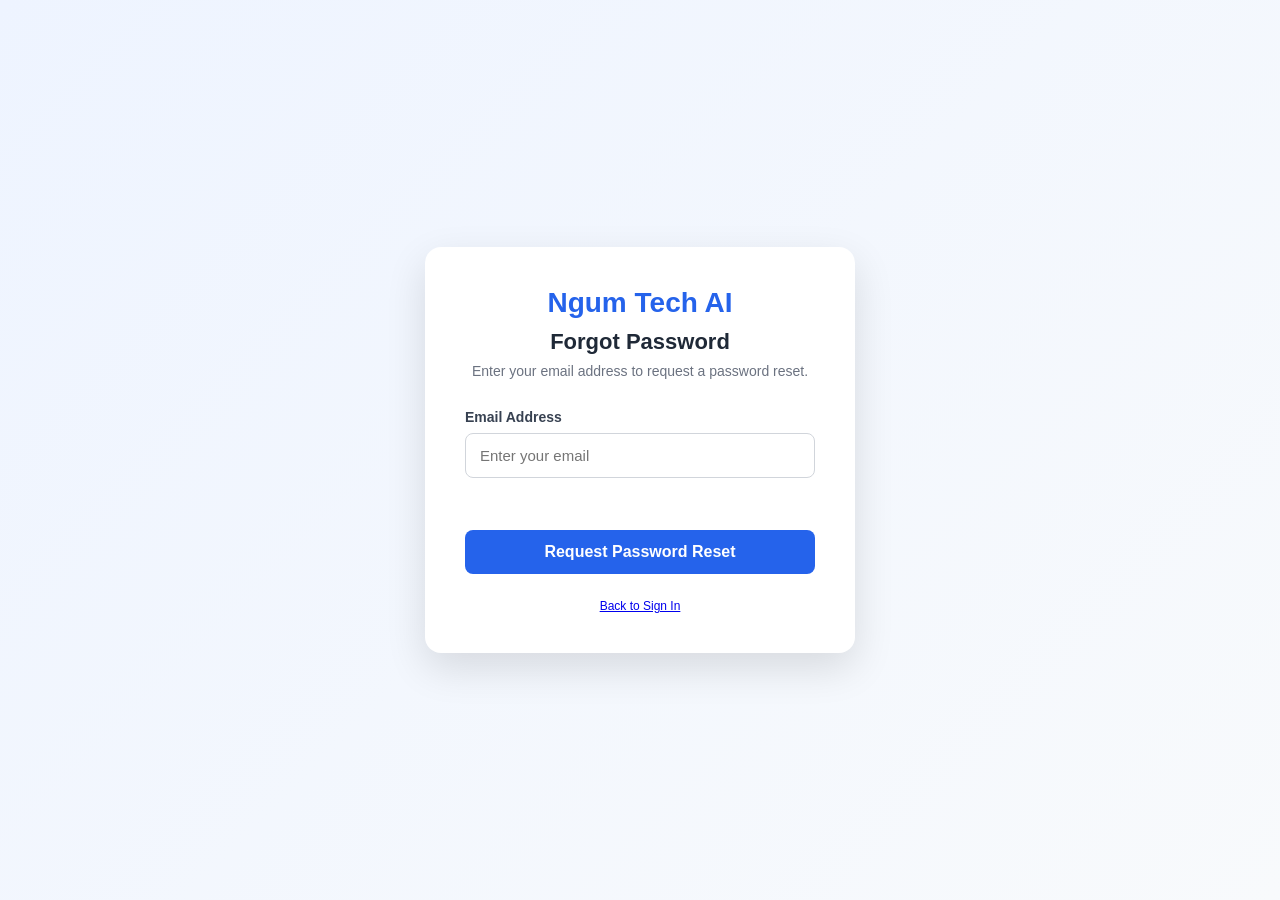
<file: admin/forgot-password.html>
<!DOCTYPE html>
<html lang="en">
<head>
    <meta charset="UTF-8">
    <meta name="viewport" content="width=device-width, initial-scale=1.0">

    <title>Forgot Password | Ngum Tech AI</title>

    <link rel="stylesheet" href="css/login.css">
</head>

<body>

    <main class="login-page">

        <div class="login-card">

            <div class="login-header">
                <h1>Ngum Tech AI</h1>
                <h2>Forgot Password</h2>
                <p>Enter your email address to request a password reset.</p>
            </div>

            <form id="forgotPasswordForm">

                <div class="login-field">
                    <label for="email">Email Address</label>

                    <input
                        type="email"
                        id="email"
                        name="email"
                        placeholder="Enter your email"
                        autocomplete="email"
                        required
                    >
                </div>

                <div id="resetMessage" class="login-message"></div>

                <button type="submit" class="login-button">
                    Request Password Reset
                </button>

            </form>

            <div class="login-footer">
                <p>
                    <a href="login.html">Back to Sign In</a>
                </p>
            </div>

        </div>

    </main>
<script>
document.getElementById("forgotPasswordForm").addEventListener("submit", async function (event) {
    event.preventDefault();

    const email = document.getElementById("email").value.trim();

    try {
        const response = await fetch(
            "https://n8n.ngumtechai.com/webhook/admin-password-reset",
            {
                method: "POST",
                headers: {
                    "Content-Type": "application/json"
                },
                body: JSON.stringify({ email: email })
            }
        );

        const data = await response.json();

if (data.success) {
    alert("Password reset request received successfully.");
} else {
    alert("Password reset request failed. Please try again.");
}

    } catch (error) {
        console.error("Password reset error:", error);
    }
});
</script>
</body>
</html>
</file>
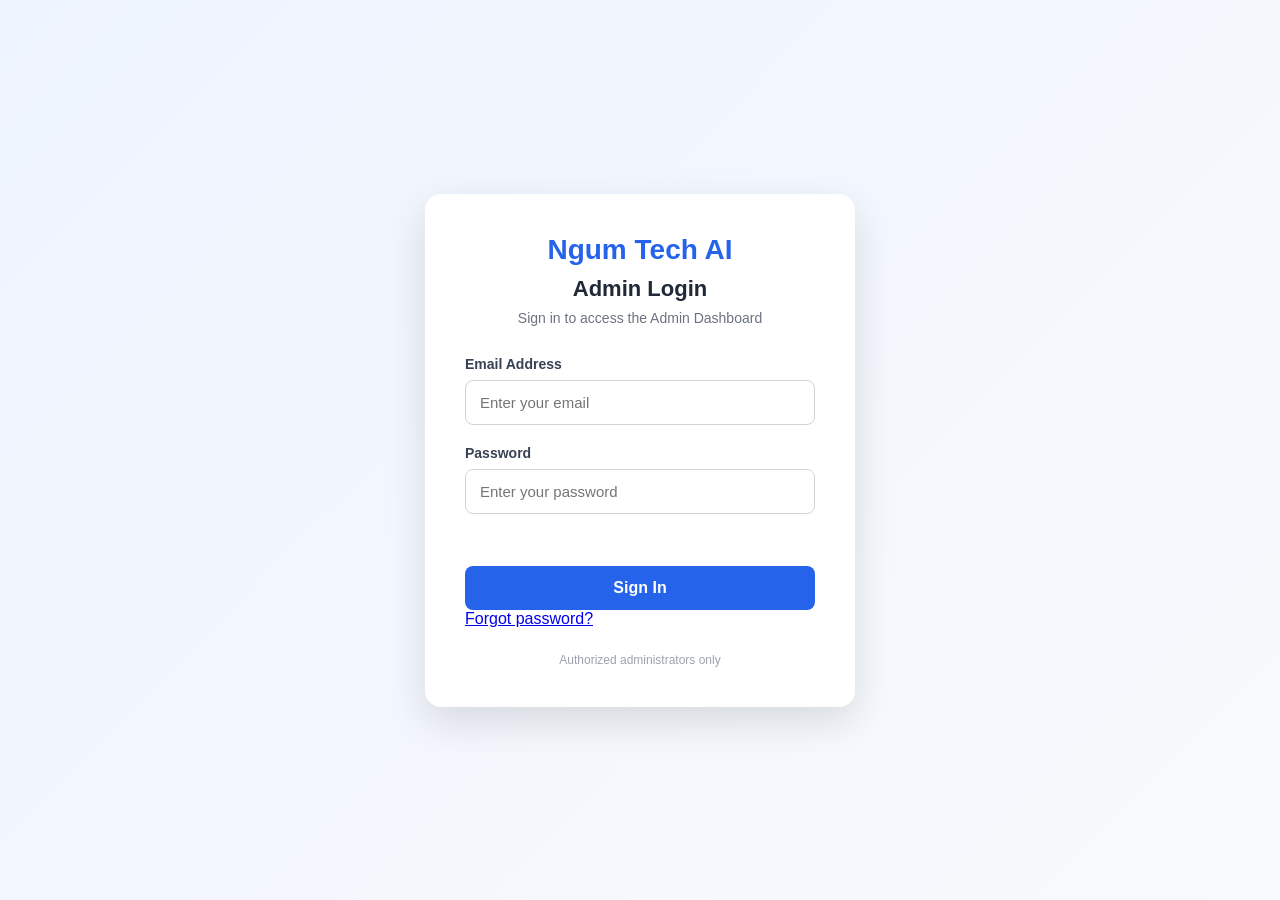
<file: admin/login.html>
<!DOCTYPE html>
<html lang="en">
<head>
    <meta charset="UTF-8">
    <meta name="viewport" content="width=device-width, initial-scale=1.0">

    <title>Admin Login | Ngum Tech AI</title>

    <link rel="stylesheet" href="css/login.css">
</head>

<body>

    <main class="login-page">

        <div class="login-card">

            <div class="login-header">
                <h1>Ngum Tech AI</h1>
                <h2>Admin Login</h2>
                <p>Sign in to access the Admin Dashboard</p>
            </div>

            <form id="adminLoginForm">

                <div class="login-field">
                    <label for="email">Email Address</label>
                    <input
                        type="email"
                        id="email"
                        name="email"
                        placeholder="Enter your email"
                        autocomplete="email"
                        required
                    >
                </div>

                <div class="login-field">
                    <label for="password">Password</label>
                    <input
                        type="password"
                        id="password"
                        name="password"
                        placeholder="Enter your password"
                        autocomplete="current-password"
                        required
                    >
                </div>

                <div id="loginMessage" class="login-message"></div>

                <button type="submit" class="login-button">
                    Sign In
                </button>
             <p class="forgot-password">
    <a href="forgot-password.html">Forgot password?</a>
</p>
            </form>

            <div class="login-footer">
                <p>Authorized administrators only</p>
            </div>

        </div>

    </main>
<script src="js/login.js"></script>
</body>
</html>
</file>
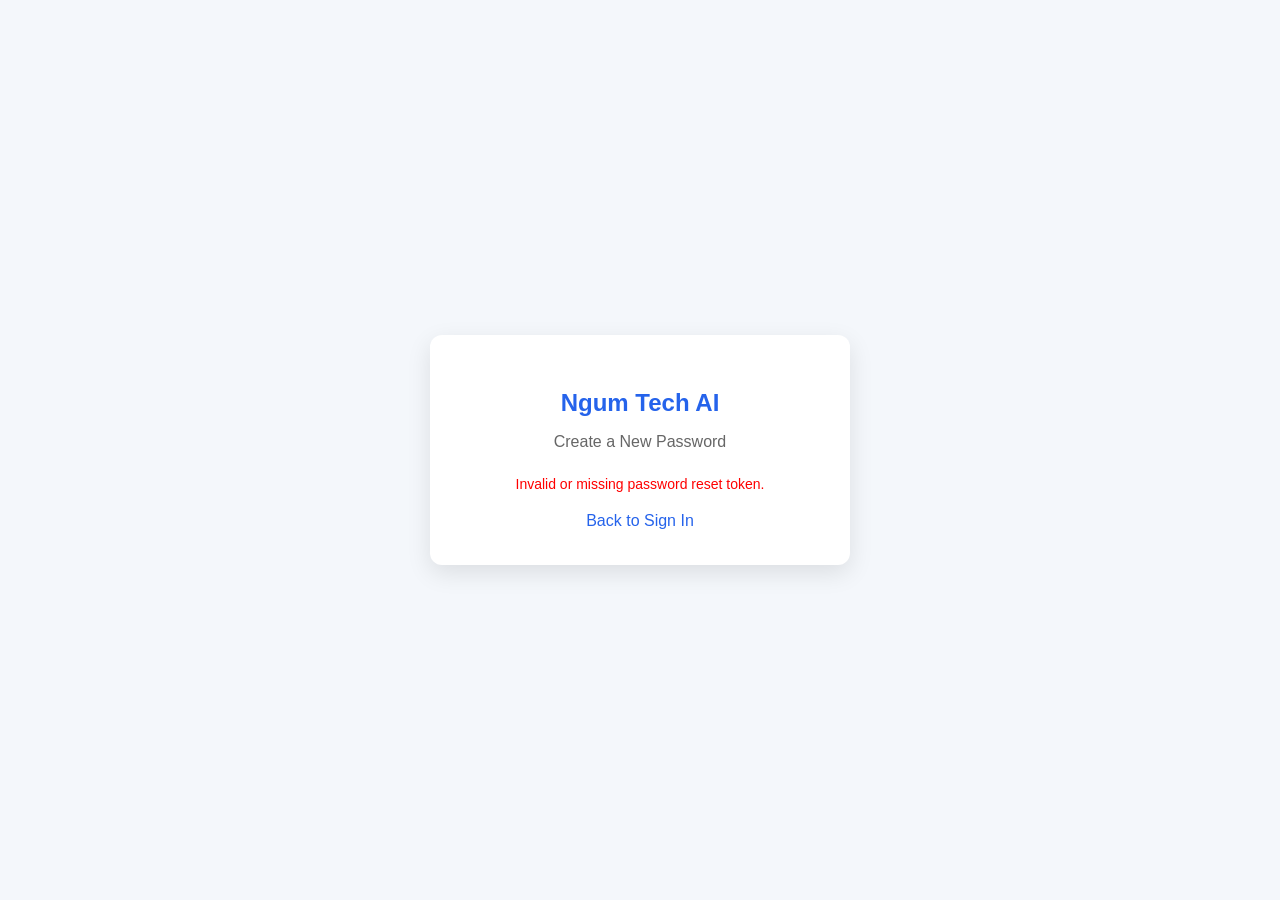
<file: admin/reset-password.html>
<!DOCTYPE html>
<html lang="en">
<head>
    <meta charset="UTF-8">
    <meta name="viewport" content="width=device-width, initial-scale=1.0">
    <title>Reset Password | Ngum Tech AI</title>

    <style>
        * {
            box-sizing: border-box;
        }

        body {
            margin: 0;
            font-family: Arial, sans-serif;
            background: #f4f7fb;
            display: flex;
            justify-content: center;
            align-items: center;
            min-height: 100vh;
        }

        .reset-container {
            background: white;
            width: 100%;
            max-width: 420px;
            padding: 35px;
            border-radius: 12px;
            box-shadow: 0 8px 25px rgba(0, 0, 0, 0.10);
        }

        h2 {
            text-align: center;
            color: #2563eb;
            margin-bottom: 10px;
        }

        .subtitle {
            text-align: center;
            color: #666;
            margin-bottom: 25px;
        }

        label {
            display: block;
            margin-bottom: 7px;
            font-weight: bold;
            color: #333;
        }

        input {
            width: 100%;
            padding: 12px;
            margin-bottom: 18px;
            border: 1px solid #ccc;
            border-radius: 6px;
            font-size: 16px;
        }

        button {
            width: 100%;
            padding: 13px;
            background: #2563eb;
            color: white;
            border: none;
            border-radius: 6px;
            font-size: 16px;
            font-weight: bold;
            cursor: pointer;
        }

        button:hover {
            background: #1d4ed8;
        }

        #message {
            margin-top: 15px;
            text-align: center;
            font-size: 14px;
        }

        .back-login {
            display: block;
            text-align: center;
            margin-top: 20px;
            color: #2563eb;
            text-decoration: none;
        }
    </style>
</head>

<body>

<div class="reset-container">

    <h2>Ngum Tech AI</h2>

    <p class="subtitle">Create a New Password</p>

    <form id="resetForm">

        <label for="password">New Password</label>
        <input
            type="password"
            id="password"
            required
            minlength="8"
            placeholder="Enter new password"
        >

        <label for="confirmPassword">Confirm New Password</label>
        <input
            type="password"
            id="confirmPassword"
            required
            minlength="8"
            placeholder="Confirm new password"
        >

        <button type="submit">Reset Password</button>

    </form>

    <p id="message"></p>

    <a href="login.html" class="back-login">Back to Sign In</a>

</div>

<script>
    const params = new URLSearchParams(window.location.search);
    const token = params.get("token");

    const form = document.getElementById("resetForm");
    const message = document.getElementById("message");

    if (!token) {
        message.textContent = "Invalid or missing password reset token.";
        message.style.color = "red";
        form.style.display = "none";
    }

    form.addEventListener("submit", async function(event) {
        event.preventDefault();

        const password =
            document.getElementById("password").value;

        const confirmPassword =
            document.getElementById("confirmPassword").value;

        if (password !== confirmPassword) {
            message.textContent = "Passwords do not match.";
            message.style.color = "red";
            return;
        }

        message.textContent = "Processing...";
        message.style.color = "#555";

        try {
    const response = await fetch(
        "https://n8n.ngumtechai.com/webhook/admin-password-update",
        {
            method: "POST",
            headers: {
                "Content-Type": "application/json"
            },
            body: JSON.stringify({
                token: token,
                password: password
            })
        }
    );

    const data = await response.json();

    if (response.ok && data.success) {
        message.textContent = "Password reset successfully.";
        message.style.color = "green";
    } else {
        message.textContent = data.message || "Unable to reset password.";
        message.style.color = "red";
    }

} catch (error) {
    console.error(error);
    message.textContent = "Unable to connect. Please try again.";
    message.style.color = "red";
}
    });
</script>

</body>
</html>
</file>
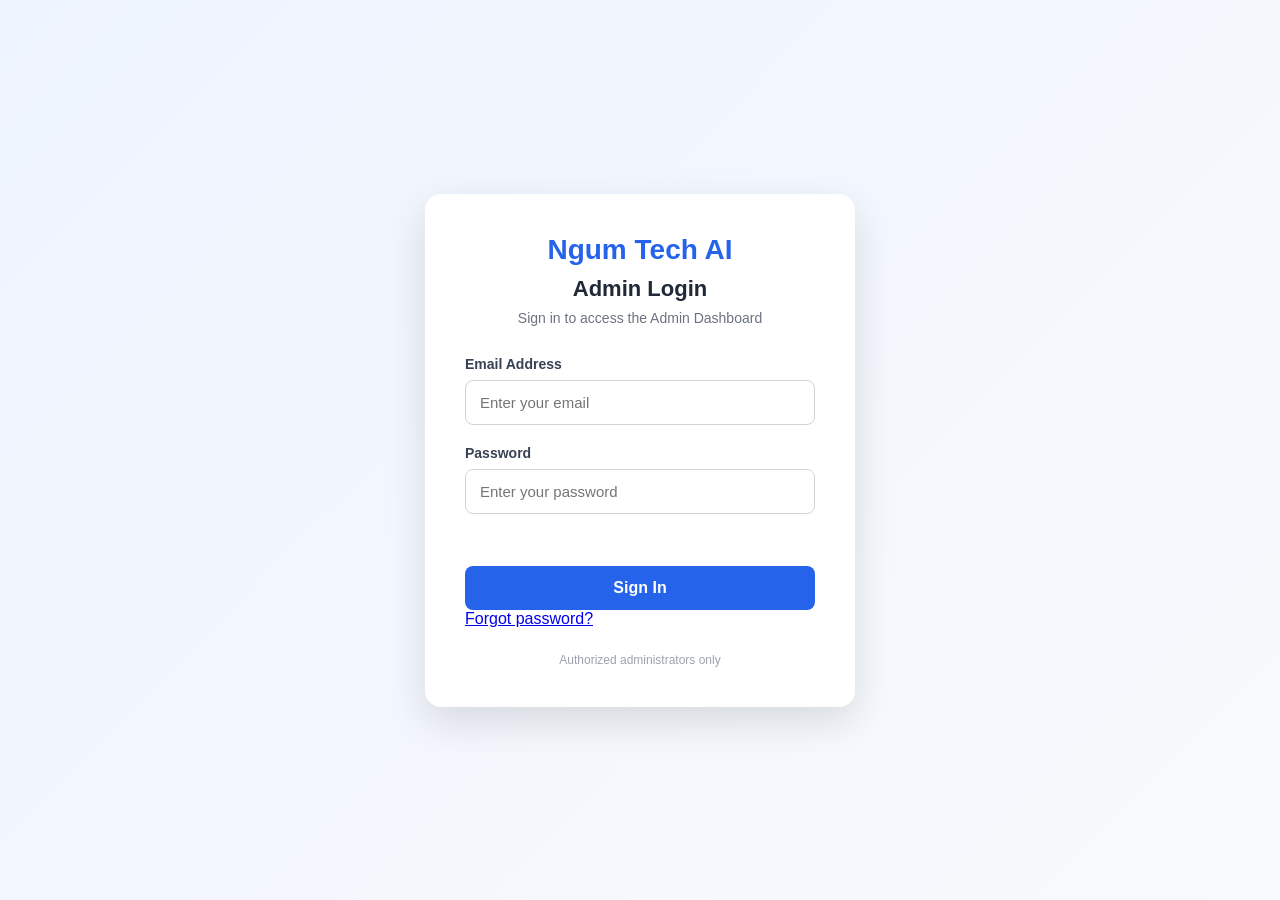
<file: admin/settings.html>
<!DOCTYPE html>
<html lang="en">

<head>
    <meta charset="UTF-8">
    <meta name="viewport" content="width=device-width, initial-scale=1.0">

    <title>Settings | Ngum Tech AI</title>

    <link rel="stylesheet" href="css/admin.css">
</head>

<body>

<script>
if (sessionStorage.getItem("adminAuthenticated") !== "true") {
    window.location.href = "login.html";
}
const userRole = sessionStorage.getItem("userRole");

if (userRole !== "Admin") {
    window.location.href = "appointments.html";
}
</script>

<div class="admin-layout">

        <aside class="sidebar">

            <h2>Ngum Tech AI</h2>

            <nav>
                <a href="dashboard.html">Dashboard</a>
                <a href="appointments.html">Appointments</a>
                <a href="customers.html">Customers</a>
                <a href="analytics.html">Analytics</a>
                <a href="settings.html" class="active">Settings</a>
                <a href="#" id="logoutBtn">Logout</a>
            </nav>

        </aside>

        <main class="main-content">

            <header class="topbar">
                <div>
                    <h1>Settings</h1>
                    <p>Manage your business, appointment, notification, and AI automation settings.</p>
                </div>

                <div class="admin-profile">
                    <span>Admin</span>
                </div>
            </header>

            <section class="dashboard-section">

                <div class="section-header">
                    <div>
                        <h2>Business Information</h2>
                        <p>Manage the information used across your admin system.</p>
                    </div>
                </div>

                <div class="settings-grid">

                    <div class="settings-card">
                        <h3>Business Profile</h3>

                        <label>Business Name</label>
<input type="text" id="businessName" value="Ngum Tech AI">

<label>Business Email</label>
<input type="email" id="businessEmail" placeholder="admin@example.com">

<label>Phone Number</label>
<input type="tel" id="businessPhone" placeholder="Business phone number">

<button type="button" id="saveProfileBtn" class="settings-save-btn">
    Save Profile
</button>
                    
                    </div>

                    <div class="settings-card">
                        <h3>Business Hours</h3>

                        <label>Opening Time</label>
                        <input type="time" id="openingTime" value="08:00">

                        <label>Closing Time</label>
                        <input type="time" id="closingTime" value="17:30">

                        <label>Time Zone</label>
                        <select id="businessTimeZone">
                            <option>America/New_York</option>
                        </select>

                        <button type="button" id="saveHoursBtn" class="settings-save-btn">
                            Save Hours
                        </button>
                    </div>

                    <div class="settings-card">
                        <h3>Appointment Settings</h3>

                        <label>Default Appointment Length</label>
                        <select id="appointmentLength">
                            <option>30 minutes</option>
                            <option>45 minutes</option>
                            <option selected>60 minutes</option>
                        </select>
                        <label>Minimum Booking Notice</label>
                        <select id="bookingNotice">
                            <option>1 hour</option>
                            <option>2 hours</option>
                            <option>24 hours</option>
                        </select>

                        <button type="button" id="saveAppointmentBtn" class="settings-save-btn">
                            Save Appointment Settings
                        </button>
                    </div>

                    <div class="settings-card">
                        <h3>Notifications</h3>

                        <label class="settings-check">
                            <input type="checkbox" id="emailConfirmations" checked>
                            Email appointment confirmations
                        </label>

                        <label class="settings-check">
                            <input type="checkbox" id="appointmentReminders" checked>
                            Appointment reminders
                        </label>

                        <label class="settings-check">
                            <input type="checkbox" id="dailyAdminSummary">
                            Daily admin summary
                        </label>

                        <button type="button" id="saveNotificationsBtn" class="settings-save-btn">
                            Save Notifications
                        </button>
                    </div>

                    <div class="settings-card">
                        <h3>AI Automation</h3>

                        <label class="settings-check">
                            <input type="checkbox" id="aiSchedulingAssistant" checked>
                            Enable AI scheduling assistant
                        </label>

                        <label class="settings-check">
                            <input type="checkbox" id="aiAlternativeTimes" checked>
                            Suggest alternative appointment times
                        </label>

                        <label class="settings-check">
                            <input type="checkbox" id="aiBusinessInsights" checked>
                            Enable AI business insights
                        </label>

                        <button type="button" id="saveAISettingsBtn" class="settings-save-btn">
                            Save AI Settings
                        </button>
                    </div>
<div class="settings-card">
   <h3>Security</h3>

<p>
    Admin login is active and password management is available from the login system.
</p>

<a href="login.html" class="settings-save-btn" style="display:block; text-align:center; text-decoration:none;">
    Go to Admin Login
</a>

                </div>
<div class="settings-card">
    <h3>Manage Users</h3>

    <p>
        Add and manage users who have access to the admin dashboard.
    </p>

    <a href="users.html" class="settings-save-btn" style="display:block; text-align:center; text-decoration:none;">
    Manage Users
</a>
</div>
            </section>

        </main>

    </div>

    <script src="js/admin.js"></script>
<script>
document.getElementById("logoutBtn").addEventListener("click", function (event) {
    event.preventDefault();
    sessionStorage.removeItem("adminAuthenticated");
    window.location.href = "login.html";
});
</script>
<button type="button" id="manageUsersBtn" class="settings-save-btn">
    Manage Users
</button>
<script>
document.getElementById("manageUsersBtn").addEventListener("click", function () {
    window.location.href = "users.html";
});
</script>
</body>
</html>
</file>
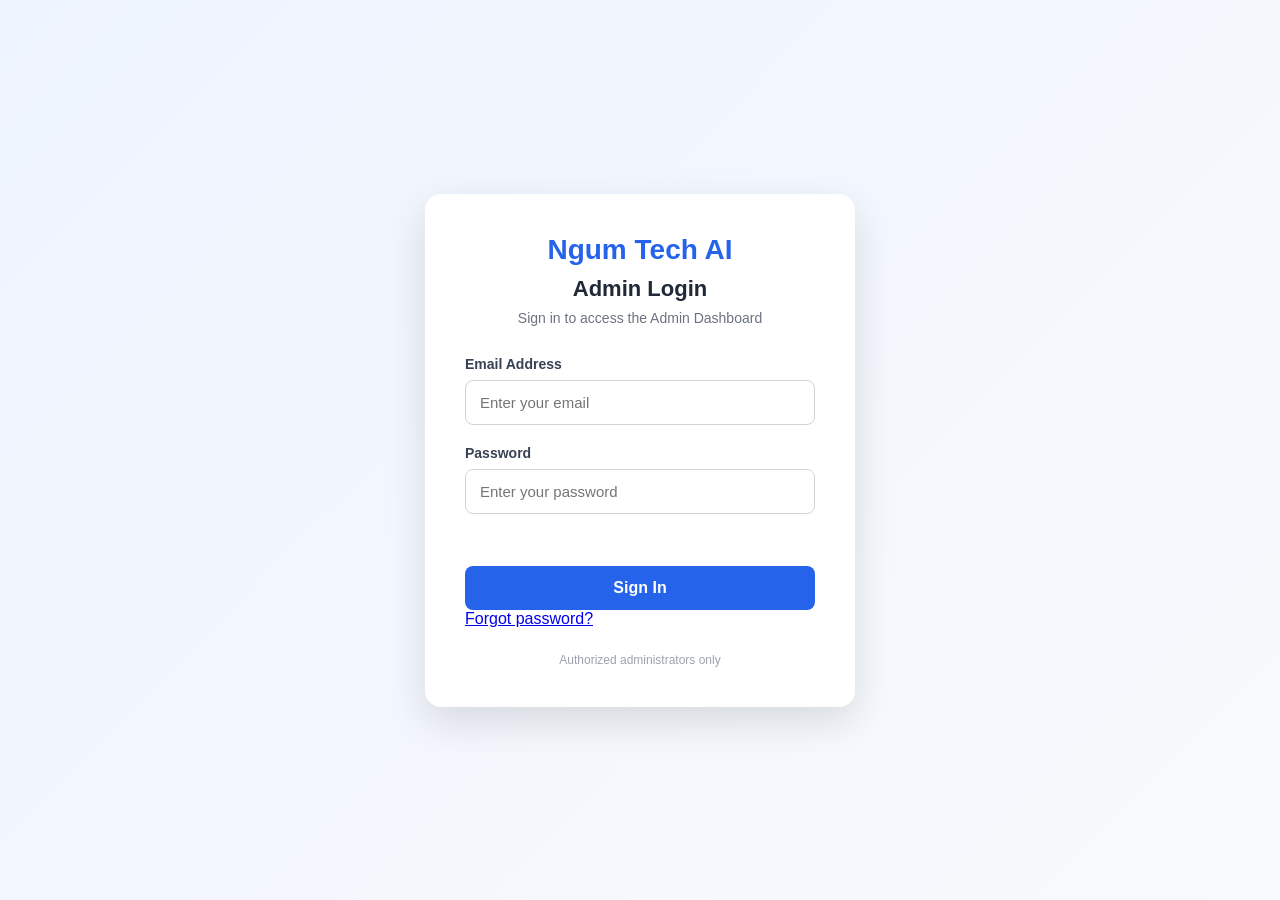
<file: admin/users.html>
<!DOCTYPE html>
<html lang="en">
<head>
    <meta charset="UTF-8">
    <meta name="viewport" content="width=device-width, initial-scale=1.0">
    <title>Manage Users | Ngum Tech AI</title>
    <style>
    * {
        box-sizing: border-box;
    }

    body {
        margin: 0;
        padding: 40px;
        font-family: Arial, sans-serif;
        background: #0f172a;
        color: #ffffff;
    }

    h1 {
        margin-bottom: 8px;
    }

    h2 {
        margin-top: 30px;
        margin-bottom: 18px;
    }

    p {
        color: #cbd5e1;
    }

    form,
    table {
        width: 100%;
        max-width: 900px;
        background: #1e293b;
        padding: 24px;
        border-radius: 12px;
    }

    label {
        font-weight: bold;
    }

    input,
    select {
        width: 100%;
        padding: 12px;
        margin-top: 6px;
        border: 1px solid #475569;
        border-radius: 6px;
        background: #0f172a;
        color: #ffffff;
    }

    button {
        width: 100%;
        padding: 12px;
        border: none;
        border-radius: 6px;
        background: #1683ff;
        color: white;
        font-weight: bold;
        cursor: pointer;
    }

    button:hover {
        background: #0b6edc;
    }

    table {
        border-collapse: collapse;
        margin-top: 10px;
    }

    th,
    td {
        padding: 14px;
        text-align: left;
        border-bottom: 1px solid #475569;
    }

    th {
        color: #93c5fd;
    }
</style>
</head>

<body>
    <script>
(function () {
    const isAuthenticated =
        sessionStorage.getItem("adminAuthenticated") === "true";

    const userRole =
        sessionStorage.getItem("userRole");

    if (!isAuthenticated || (userRole || "").trim().toLowerCase() !== "admin") {
        window.location.replace("login.html");
    }
})();
</script>

    <h1>Manage Users</h1>

    <p>Add and manage users who have access to the Admin Dashboard.</p>

    <h2>Add New User</h2>

    <form id="addUserForm">

        <label for="userName">Full Name</label><br>
        <input type="text" id="userName" required>

        <br><br>

        <label for="userEmail">Email Address</label><br>
        <input type="email" id="userEmail" required>

        <br><br>
        <label for="userPassword">Password</label><br>
<input type="password" id="userPassword" required>

<br><br>
        <label for="userRole">Role</label><br>
        <select id="userRole">
            <option value="admin">Admin</option>
            <option value="manager">Manager</option>
            <option value="staff">Staff</option>
        </select>

        <br><br>

        <button type="submit">Add User</button>

    </form>

    <h2>Current Users</h2>

    <table>
        <thead>
            <tr>
                <th>Name</th>
                <th>Email</th>
                <th>Role</th>
                <th>Status</th>
                <th>Action</th>
            </tr>
        </thead>

        <tbody id="usersTableBody">
        </tbody>
    </table>
 <script>
document.getElementById("addUserForm").addEventListener("submit", async function(event) {
    event.preventDefault();

    const name = document.getElementById("userName").value.trim();
    const email = document.getElementById("userEmail").value.trim();
    const password = document.getElementById("userPassword").value;
    const role = document.getElementById("userRole").value;

    try {
        const response = await fetch(
            "https://n8n.ngumtechai.com/webhook/admin-add-user",
            {
                method: "POST",
                headers: {
                    "Content-Type": "application/json"
                },
                body: JSON.stringify({
                    name: name,
                    email: email,
                    password: password,
                    role: role
                })
            }
        );

        if (!response.ok) {
            throw new Error("Request failed");
        }

        alert("User sent successfully!");

    } catch (error) {
        console.error(error);
        alert("Unable to add user.");
    }
});
</script>
<script>
async function loadUsers() {
    const tableBody = document.getElementById("usersTableBody");

    tableBody.innerHTML = '<tr><td colspan="5">Loading users...</td></tr>';

    try {
        const sessionToken = sessionStorage.getItem("sessionToken");

const response = await fetch(
    "https://n8n.ngumtechai.com/webhook/get-users",
    {
        method: "GET",
        headers: {
            "X-Session-Token": sessionToken
        }
    }
);

        if (!response.ok) {
            throw new Error("Failed to load users");
        }

        const users = await response.json();

        tableBody.innerHTML = "";

        users.forEach(user => {
            const row = document.createElement("tr");

            [user.name, user.email, user.role].forEach(value => {
                const cell = document.createElement("td");
                cell.textContent = value ?? "";
                row.appendChild(cell);
            });

            const statusCell = document.createElement("td");
            statusCell.textContent =
                user.active === true ? "Active" : "Inactive";
            row.appendChild(statusCell);

            const actionCell = document.createElement("td");

const viewButton = document.createElement("button");
viewButton.textContent = "View";
viewButton.type = "button";

viewButton.style.background = "#2563eb";
viewButton.style.color = "white";
viewButton.style.border = "none";
viewButton.style.padding = "6px 14px";
viewButton.style.borderRadius = "5px";
viewButton.style.cursor = "pointer";

viewButton.addEventListener("click", function () {

    const name = user.name || "N/A";
    const email = user.email || "N/A";
    const role = user.role || "N/A";
    const status = user.active === true ? "Active" : "Inactive";

    alert(
        "USER DETAILS\n\n" +
        "Full Name: " + name + "\n" +
        "Email: " + email + "\n" +
        "Role: " + role + "\n" +
        "Status: " + status
    );

});

actionCell.appendChild(viewButton);

const editButton = document.createElement("button");
editButton.textContent = "Edit";
editButton.type = "button";

editButton.style.background = "#16a34a";
editButton.style.color = "white";
editButton.style.border = "none";
editButton.style.padding = "6px 14px";
editButton.style.borderRadius = "5px";
editButton.style.cursor = "pointer";
editButton.style.marginLeft = "8px";

editButton.addEventListener("click", async function () {
    const newName = prompt("Edit name:", user.name || "");
    if (newName === null) return;

    const newEmail = prompt("Edit email:", user.email || "");
if (newEmail === null) return;
    const newRole = prompt("Edit role:", user.role || "");
    if (newRole === null) return;

    const newActive = confirm(
        "Should this user remain Active?\n\nOK = Active\nCancel = Inactive"
    );

    const sessionToken = sessionStorage.getItem("sessionToken");

    try {
        const response = await fetch(
            "https://n8n.ngumtechai.com/webhook/admin-edit-user",
            {
                method: "POST",
                headers: {
                    "Content-Type": "application/json",
                    "X-Session-Token": sessionToken
                },
                body: JSON.stringify({
                    email: user.email,
                    newEmail: newEmail.trim(),
                    name: newName.trim(),
                    role: newRole.trim(),
                    active: newActive
                })
            }
        );

        const result = await response.json();

        if (!response.ok || result.success !== true) {
            throw new Error(result.message || "Unable to update user.");
        }

        alert("User updated successfully.");
        await loadUsers();

    } catch (error) {
        console.error("Error updating user:", error);
        alert("Unable to update user.");
    }
});
actionCell.appendChild(editButton);
row.appendChild(actionCell);

            tableBody.appendChild(row);
        });

    } catch (error) {
        console.error("Error loading users:", error);
        tableBody.innerHTML =
            '<tr><td colspan="5">Unable to load users</td></tr>';
    }
}

document.addEventListener("DOMContentLoaded", loadUsers);
</script>
</body>
</html>
</file>
<file: style-v2.css>
/* ==========================================
   RESET & GLOBAL STYLES
========================================== */

* {
    margin: 0;
    padding: 0;
    box-sizing: border-box;
}

html {
    scroll-behavior: smooth;
}

body {
    font-family: "Inter", sans-serif;
    background: #F8FAFC;
    color: #1F2937;
    line-height: 1.6;
}

a {
    text-decoration: none;
}

ul {
    list-style: none;
}

img {
    max-width: 100%;
    display: block;
}

section {
    padding: 100px 8%;
}

.container {
    width: 100%;
    max-width: 1200px;
    margin: auto;
}

/* ==========================================
   NAVIGATION
========================================== */

.navbar {
    position: sticky;
    top: 0;
    z-index: 1000;

    display: flex;
    justify-content: space-between;
    align-items: center;

    padding: 20px 8%;

    background: #ffffff;

    box-shadow: 0 5px 20px rgba(0, 0, 0, .05);
}

.logo {
    font-family: "Poppins", sans-serif;
    font-size: 1.7rem;
    font-weight: 700;
    color: #2563EB;
}

.nav-links {
    display: flex;
    gap: 35px;
}

.nav-links a {
    color: #1F2937;
    font-weight: 500;
    transition: .3s;
}

.nav-links a:hover {
    color: #2563EB;
}

.btn-primary {
    background: #2563EB;
    color: #ffffff;
    padding: 12px 24px;
    border-radius: 8px;
    transition: .3s ease;
    cursor: pointer;
}

.btn-primary:hover {
    background: #1D4ED8;
}

.service-card:hover {
    transform: translateY(-10px);
    box-shadow: 0 20px 40px rgba(0, 0, 0, .12);
}

.menu-toggle {
    display: none;
    font-size: 32px;
    cursor: pointer;
}

/* ==========================================
   HERO SECTION
========================================== */

.hero {
    display: flex;
    justify-content: space-between;
    align-items: center;
    gap: 80px;
    min-height: 90vh;
    background: #EEF4FF;
}

.hero-content {
    flex: 1;
}

.hero-content h1 {
    font-family: "Poppins", sans-serif;
    font-size: 3.8rem;
    line-height: 1.15;
    color: #1E293B;
    margin-bottom: 25px;
}

.hero-subtitle {
    font-size: 1.2rem;
    color: #F59E0B;
    margin-bottom: 20px;
    font-weight: 600;
}

.hero-content p {
    font-size: 1.1rem;
    color: #64748B;
    margin-bottom: 35px;
    max-width: 620px;
}

.hero-buttons {
    display: flex;
    gap: 20px;
    flex-direction: column;
    align-items: center;
}

.hero-buttons .btn-primary,
.hero-buttons .btn-secondary {
    width: 100%;
    max-width: 280px;
}

.btn-secondary {
    border: 2px solid #2563EB;
    color: #2563EB;
    padding: 12px 24px;
    border-radius: 8px;
    transition: .3s;
}

.btn-secondary:hover {
    background: #2563EB;
    color: #ffffff;
}

.hero-image {
    flex: 1;
    display: flex;
    justify-content: center;
}

.hero-image img {
    width: 100%;
    max-width: 620px;
    border-radius: 20px;
    box-shadow: 0 20px 50px rgba(0, 0, 0, .12);
}

/* ===========================
   MOBILE RESPONSIVE
=========================== */

@media (max-width: 992px) {

    .navbar {
        flex-wrap: nowrap;
        align-items: center;
        justify-content: space-between;
        position: relative;
    }

    .menu-toggle {
        display: block;
    }

    .nav-links {
        display: none;
        position: absolute;
        top: 100%;
        left: 0;
        width: 100%;
        background: #fff;
        padding: 25px 0;
        flex-direction: column;
        align-items: center;
        gap: 20px;
        box-shadow: 0 8px 20px rgba(0, 0, 0, .08);
        z-index: 999;
    }

    .nav-links.active {
        display: flex;
    }

    .navbar .btn-primary {
        display: none;
    }

    .hero {
        flex-direction: column;
        text-align: center;
        padding: 60px 8%;
        gap: 80px;

    }

    .hero-content {
        max-width: 520px;
    }

    .hero h1 {
        font-size: 38px;
        line-height: 1.5;
        margin-bottom: 20px;
    }

    .hero-buttons {
        justify-content: center;
    }

    .hero-image {
        margin-top: 40px;
    }
}

.contact-container {
    flex-direction: column;
}

.contact-form {
    width: 100%;
}

.contact-form input,
.contact-form textarea,
.contact-form button {
    width: 100%;
    margin-bottom: 15px;
}

.footer-content {
    flex-direction: column;
    text-align: center;
}

.footer-links {
    margin: 20px 0;
}

.footer-links a {
    display: block;
    margin: 8px 0;
}

/* ============================
   SERVICES SECTION
============================ */
.services {
    padding: 100px 8%;
    background: #ffffff;
}

.section-title {
    text-align: center;
    margin-bottom: 60px;
}

.section-title h2 {
    font-size:42px;
    color: #1d1d1f;
    margin-bottom: 15px;
    font-weight: 700;
}

.section-title p {
    font-size: 18px;
    color: #666;
    max-width: 700px;
    margin: auto;
    line-height: 1.8;
}

.services-grid {
    display: grid;
    grid-template-columns: repeat(auto-fit, minmax(320px, 1fr));
    gap: 35px;
}

.service-card {
    background: #ffffff;
    border-radius: 18px;
    overflow: hidden;
    box-shadow: 0 10px 30px rgba(0, 0, 0, .08);
    transition: .35s ease;
}

.service-card:hover {
    transform: translateY(-10px);
    box-shadow: 0 20px 40px rgba(37, 99, 235, .15);
}

.service-card img {
    width: 100%;
    height: 220px;
    object-fit: cover;
}

.service-card h3 {
    font-size: 1.4rem;
    color: #111827;
    margin: 20px 20px 10px;
}

.service-card p {
    color: #6B7280;
    line-height: 1.7;
    margin: 0 20px 25px;
}

/* ==========================
   PORTFOLIO SECTION
========================== */

.portfolio {
    padding: 100px 8%;
    background: #ffffff;
}

.portfolio-grid {
    display: grid;
    grid-template-columns: repeat(3, 1fr);
    gap: 30px;
    margin-top: 50px;
}

.portfolio-card {
    background: #fff;
    border-radius: 20px;
    overflow: hidden;
    box-shadow: 0 10px 30px rgba(0, 0, 0, .08);
    transition: .35s ease;
}

.portfolio-card img {
    width: 100%;
    height: 240px;
    object-fit: cover;
}

.portfolio-card h3 {
    padding: 20px 20px 10px;
    font-size: 24px;
}

.portfolio-card p {
    padding: 0 20px;
    color: #666;
    line-height: 1.6;
}

.portfolio-card span {
    display: block;
    padding: 20px;
    color: #2563EB;
    font-weight: 600;
}

/* ==========================
   ABOUT SECTION
========================== */

.about {
    padding: 100px 8%;
    display: flex;
    align-items: center;
    gap: 80px;
    background: #F8FAFC;
}

.about-content {
    flex: 1;
}

.about-content h2 {
    font-size: 42px;
    margin-bottom: 20px;
    color: #1F2937;
}

.about-content p {
    font-size: 18px;
    line-height: 1.8;
    color: #6B7280;
    margin-bottom: 30px;
}

.about-image img {
    width: 100%;
    max-width: 600px;
    border-radius: 20px;
}

.about-content {
    flex: 1;
}

.about-features {
    margin: 30px 0;
}

.feature {
    margin-bottom: 15px;
    font-weight: 600;
}

/* =====================================
   CONTACT SECTION
===================================== */

.contact {
    padding: 70px 8%;
    background: #EEF4FF;
}

.contact-container {
    display: flex;
    justify-content: space-between;
    gap: 30px;
    margin-top: 30px;
}

.contact-info {
    flex: 1;
    background: white;
    padding: 40px;
    border-radius: 20px;
    box-shadow: 0 10px 30px rgba(0, 0, 0, 0.08);
}

.contact-form {
    flex: 2;
    background: white;
    padding: 40px;
    border-radius: 20px;
    box-shadow: 0 10px 30px rgba(0, 0, 0, 0.08);
}

.contact-info h3 {
    font-size: 28px;
    margin-bottom: 20px;
}

.contact-info p {
    margin-bottom: 18px;
    line-height: 1.7;
    color: #555;
}

.contact-form {
    flex: 2;
    background: white;
    padding: 40px;
    border-radius: 20px;
    box-shadow: 0 10px 30px rgba(0, 0, 0, 0.08);
}

.contact-form form {
    display: flex;
    flex-direction: column;
    gap: 20px;
}

.contact-form input,
.contact-form textarea {
    width: 100%;
    padding: 16px;
    border: 1px solid #ddd;
    border-radius: 10px;
    font-size: 16px;
    font-family: inherit;
    background: #fafafa;
    transition: 0.3s;
}

.contact-form textarea {
    resize: vertical;
    min-height: 180px;
}

.contact-form input:focus,
.contact-form textarea:focus {
    outline: none;
    border-color: #4F46E5;
    box-shadow: 0 0 0 4px rgba(79, 70, 229, 0.15);
}

/* =====================================
   FOOTER
===================================== */

footer {
    background: #111827;
    color: white;
    text-align: center;
    padding: 40px 8%;
}

footer p {
    color: #d1d5db;
}
</file>
<file: admin/css/admin.css>
* {
    margin: 0;
    padding: 0;
    box-sizing: border-box;
}

body {
    font-family: Arial, sans-serif;
    background: #0f172a;
    color: #f8fafc;
}

.admin-layout {
    min-height: 100vh;
    display: flex;
}

.sidebar {
    width: 250px;
    background: #111827;
    padding: 30px 20px;
    border-right: 1px solid #334155;
}

.sidebar h2 {
    font-size: 24px;
    margin-bottom: 40px;
    color: #ffffff;
}

.sidebar nav {
    display: flex;
    flex-direction: column;
    gap: 12px;
}

.sidebar nav a {
    color: #cbd5e1;
    text-decoration: none;
    padding: 12px 14px;
    border-radius: 8px;
    transition: 0.3s;
}

.sidebar nav a:hover,
.sidebar nav a.active {
    background: #2563eb;
    color: #ffffff;
}

.main-content {
    flex: 1;
    padding: 32px;
}

.topbar {
    display: flex;
    justify-content: space-between;
    align-items: center;
    gap: 20px;
    background: #1e293b;
    padding: 24px;
    border: 1px solid #334155;
    border-radius: 14px;
}

.topbar h1 {
    font-size: 30px;
    margin-bottom: 8px;
}

.topbar p {
    color: #94a3b8;
    line-height: 1.5;
}

.admin-profile {
    background: #2563eb;
    color: #ffffff;
    padding: 10px 16px;
    border-radius: 10px;
    font-weight: bold;
}
.stats-grid {
    display: grid;
    grid-template-columns: repeat(4, 1fr);
    gap: 20px;
    margin-top: 30px;
}

.stat-card {
    background: #1e293b;
    border: 1px solid #334155;
    border-radius: 14px;
    padding: 24px;
    transition: 0.3s;
}

.stat-card:hover {
    transform: translateY(-4px);
    border-color: #2563eb;
}

.stat-card h3 {
    font-size: 16px;
    color: #94a3b8;
    margin-bottom: 12px;
}

.stat-card h2 {
    font-size: 36px;
    color: #ffffff;
}
/* ===== Dashboard Sections ===== */

.dashboard-section{
    margin-top:30px;
}

.section-header{
    display:flex;
    justify-content:space-between;
    align-items:center;
    margin-bottom:20px;
}

.section-header h2{
    color:#fff;
    margin-bottom:6px;
}

.section-header p{
    color:#9ca3af;
    font-size:14px;
}

.view-all-button{
    background:#2563eb;
    color:#fff;
    border:none;
    padding:10px 18px;
    border-radius:8px;
    cursor:pointer;
    font-weight:600;
}

.table-wrapper{
    background:#1f2937;
    border:1px solid #374151;
    border-radius:12px;
    overflow:hidden;
    width:100%;
}

.table-wrapper table {
    width: 100%;
    border-collapse: collapse;
}

.table-wrapper table {
    width: 100%;
    border-collapse: collapse;
}

.table-wrapper th,
.table-wrapper td {
    padding: 16px;
    text-align: left;
}

.table-wrapper th {
    background: #111827;
    color: #d1d5db;
}

.table-wrapper td {
    border-top: 1px solid #374151;
}

.appointments-table{
    width:100%;
    border-collapse:collapse;
}

.appointments-table th{
    text-align:left;
    background:#111827;
    color:#d1d5db;
    padding:16px;
}

.appointments-table td{
    padding:16px;
    border-top:1px solid #374151;
    color:#f3f4f6;
}

.status{
    padding:6px 12px;
    border-radius:20px;
    font-size:13px;
    font-weight:600;
}

.status-confirmed{
    background:#14532d;
    color:#86efac;
}

.status-pending{
    background:#78350f;
    color:#fde68a;
}

.status-cancelled{
    background:#7f1d1d;
    color:#fca5a5;
}
.customer-grid {
    display: grid;
    grid-template-columns: repeat(3, 1fr);
    gap: 20px;
}

.customer-card {
    background: #1e293b;
    border: 1px solid #334155;
    border-radius: 14px;
    padding: 22px;
}

.customer-card-header {
    display: flex;
    justify-content: space-between;
    align-items: flex-start;
    gap: 16px;
    margin-bottom: 20px;
}

.customer-card h3 {
    color: #ffffff;
    margin-bottom: 8px;
}

.customer-badge {
    display: inline-block;
    background: #1d4ed8;
    color: #dbeafe;
    padding: 5px 10px;
    border-radius: 20px;
    font-size: 12px;
    font-weight: 600;
}

.customer-avatar {
    width: 44px;
    height: 44px;
    display: grid;
    place-items: center;
    background: #2563eb;
    color: #ffffff;
    border-radius: 50%;
    font-weight: 700;
}

.customer-details {
    display: grid;
    gap: 10px;
}

.customer-details p {
    color: #cbd5e1;
    line-height: 1.5;
}

.customer-details strong {
    color: #f8fafc;
}

@media (max-width: 900px) {
    .customer-grid {
        grid-template-columns: 1fr;
    }
}
.search-box{
    margin-top:20px;
}

.search-box input{

    width:100%;

    padding:14px 18px;

    border:none;

    border-radius:10px;

    background:#1f2937;

    color:white;

    font-size:15px;

    outline:none;

}

.search-box input::placeholder{

    color:#9ca3af;

}
.customer-grid{
    display:grid;
    grid-template-columns:repeat(auto-fit,minmax(260px,1fr));
    gap:20px;
}

.customer-card{
    background:#1f2937;
    border:1px solid rgba(255,255,255,.08);
    border-radius:12px;
    padding:20px;
    color:#fff;
    position:relative;
}

.customer-avatar{
    width:42px;
    height:42px;
    border-radius:50%;
    background:#2563eb;
    display:flex;
    align-items:center;
    justify-content:center;
    font-weight:bold;
    position:absolute;
    top:20px;
    right:20px;
}

.customer-card h3{
    margin-bottom:15px;
}

.customer-card p{
    margin:8px 0;
    color:#cbd5e1;
}
.customer-grid{
    display:grid;
    grid-template-columns:repeat(auto-fit,minmax(260px,1fr));
    gap:20px;
    margin-top:20px;
}

.customer-card{
    background:#1f2937;
    border:1px solid rgba(255,255,255,.08);
    border-radius:12px;
    padding:20px;
}

.customer-card h3{
    color:#fff;
    margin-bottom:12px;
}

.customer-card p{
    color:#b8c0cc;
    line-height:1.7;
    margin:6px 0;
}
.calendar-grid{
    display:grid;
    grid-template-columns:repeat(7,1fr);
    gap:10px;
    margin-top:20px;
}

.calendar-day{
    min-height:110px;
    background:#1f2937;
    border:1px solid rgba(255,255,255,.08);
    border-radius:10px;
    padding:12px;
    color:#fff;
    display:flex;
    flex-direction:column;
    gap:8px;
}

.calendar-heading{
    min-height:auto;
    text-align:center;
    font-weight:bold;
    align-items:center;
    justify-content:center;
    background:#111827;
}

.calendar-day span{
    font-weight:bold;
}

.calendar-day small{
    color:#cbd5e1;
    line-height:1.4;
}

.booked-day{
    border-color:#2563eb;
    background:#1e3a5f;
}

.empty-day{
    background:transparent;
    border-color:transparent;
}

@media (max-width:768px){
    .calendar-grid{
        grid-template-columns:repeat(2,1fr);
    }

    .calendar-heading,
    .empty-day{
        display:none;
    }
}
calendar-grid{

    display:grid;

    grid-template-columns:repeat(7,1fr);

    gap:10px;

    margin-top:20px;

}

.calendar-day{

    min-height:90px;

    background:#1f2937;

    border:1px solid rgba(255,255,255,.08);

    border-radius:10px;

    padding:12px;

    color:#fff;

    display:flex;

    flex-direction:column;

    gap:8px;

}

.calendar-heading{

    min-height:auto;

    text-align:center;

    font-weight:bold;

    align-items:center;

    justify-content:center;

    background:#111827;

}

.calendar-day span{

    font-weight:bold;

}

.calendar-day small{

    color:#cbd5e1;

    line-height:1.4;

}

.booked-day{

    border-color:#2563eb;

    background:#1e3a5f;

}

.empty-day{

    background:transparent;

    border-color:transparent;

}

@media (max-width:768px){

    .calendar-grid{

        grid-template-columns:repeat(2,1fr);

    }

    .calendar-heading,

    .empty-day{

        display:none;

    }

}

/* Add Customer Modal */

.customer-modal {
    display: none;
    position: fixed;
    z-index: 1000;
    left: 0;
    top: 0;
    width: 100%;
    height: 100%;
    background: rgba(0, 0, 0, 0.7);
    align-items: center;
    justify-content: center;
}

.customer-modal-content {
    background: #1f2937;
    width: 90%;
    max-width: 500px;
    padding: 30px;
    border-radius: 12px;
    box-shadow: 0 10px 30px rgba(0, 0, 0, 0.4);
}

.customer-modal-content h2 {
    margin-bottom: 20px;
    color: #ffffff;
}

#addCustomerForm {
    display: flex;
    flex-direction: column;
    gap: 10px;
}

#addCustomerForm label {
    color: #ffffff;
    font-weight: 600;
}

#addCustomerForm input,
#addCustomerForm select {
    width: 100%;
    padding: 12px;
    border: 1px solid #4b5563;
    border-radius: 6px;
    background: #111827;
    color: #ffffff;
    font-size: 14px;
}

.customer-form-buttons {
    display: flex;
    justify-content: flex-end;
    gap: 10px;
    margin-top: 15px;
}

.customer-form-buttons button {
    padding: 10px 18px;
    border: none;
    border-radius: 6px;
    cursor: pointer;
    font-weight: 600;
}

#cancelCustomerBtn {
    background: #4b5563;
    color: white;
}

.customer-form-buttons button[type="submit"] {
    background: #2563eb;
    color: white;
}

/* Monthly Appointment Calendar */

.calendar-grid {
    display: grid;
    grid-template-columns: repeat(7, 1fr);
    gap: 10px;
    margin-top: 20px;
}

.calendar-day {
    min-height: 90px;
    background: #1f2937;
    border: 1px solid rgba(255,255,255,.08);
    border-radius: 10px;
    padding: 12px;
    color: #fff;
    display: flex;
    flex-direction: column;
    gap: 8px;
}

.calendar-heading {
    min-height: auto;
    text-align: center;
    font-weight: bold;
    align-items: center;
    justify-content: center;
    background: #111827;
}

.calendar-day span {
    font-weight: bold;
}

.calendar-day small {
    color: #cbd5e1;
    line-height: 1.4;
}

.booked-day {
    border-color: #2563eb;
    background: #1e3a5f;
}

.empty-day {
    background: transparent;
    border-color: transparent;
}

@media (max-width: 768px) {
    .calendar-grid {
        grid-template-columns: repeat(2, 1fr);
    }

    .calendar-heading,
    .empty-day {
        display: none;
    }
}

/* Settings Page */

.settings-grid {
    display: grid;
    grid-template-columns: repeat(2, minmax(0, 1fr));
    gap: 20px;
    margin-top: 20px;
}

.settings-card {
    background: #1f2937;
    border: 1px solid rgba(255, 255, 255, 0.08);
    border-radius: 12px;
    padding: 24px;
    display: flex;
    flex-direction: column;
    gap: 12px;
}

.settings-card h3 {
    margin-bottom: 8px;
    color: #ffffff;
    font-size: 18px;
}

.settings-card label {
    color: #cbd5e1;
    font-size: 14px;
    font-weight: 600;
}

.settings-card input,
.settings-card select {
    width: 100%;
    padding: 12px;
    border: 1px solid rgba(255, 255, 255, 0.12);
    border-radius: 8px;
    background: #111827;
    color: #ffffff;
    outline: none;
}

.settings-card input:focus,
.settings-card select:focus {
    border-color: #2563eb;
}

.settings-check {
    display: flex;
    align-items: center;
    gap: 10px;
    padding: 8px 0;
}

.settings-check input {
    width: auto;
}

.settings-save-btn {
    margin-top: 10px;
    padding: 12px 18px;
    border: none;
    border-radius: 8px;
    background: #2563eb;
    color: #ffffff;
    font-weight: 600;
    cursor: pointer;
}

.settings-save-btn:hover {
    background: #1d4ed8;
}

@media (max-width: 768px) {
    .settings-grid {
        grid-template-columns: 1fr;
    }
}
</file>
<file: admin/css/login.css>
* {
    margin: 0;
    padding: 0;
    box-sizing: border-box;
}

body {
    font-family: Arial, sans-serif;
    background: #f4f7fb;
}

.login-page {
    min-height: 100vh;
    display: flex;
    justify-content: center;
    align-items: center;
    padding: 20px;
    background: linear-gradient(135deg, #eef4ff, #f8fafc);
}

.login-card {
    width: 100%;
    max-width: 430px;
    background: #ffffff;
    padding: 40px;
    border-radius: 16px;
    box-shadow: 0 15px 40px rgba(0, 0, 0, 0.12);
}

.login-header {
    text-align: center;
    margin-bottom: 30px;
}

.login-header h1 {
    color: #2563eb;
    font-size: 28px;
    margin-bottom: 10px;
}

.login-header h2 {
    color: #1f2937;
    font-size: 22px;
    margin-bottom: 8px;
}

.login-header p {
    color: #6b7280;
    font-size: 14px;
}

.login-field {
    margin-bottom: 20px;
}

.login-field label {
    display: block;
    margin-bottom: 8px;
    color: #374151;
    font-size: 14px;
    font-weight: 600;
}

.login-field input {
    width: 100%;
    padding: 13px 14px;
    border: 1px solid #d1d5db;
    border-radius: 8px;
    font-size: 15px;
    outline: none;
    transition: border-color 0.2s, box-shadow 0.2s;
}

.login-field input:focus {
    border-color: #2563eb;
    box-shadow: 0 0 0 3px rgba(37, 99, 235, 0.12);
}

.login-button {
    width: 100%;
    padding: 13px;
    border: none;
    border-radius: 8px;
    background: #2563eb;
    color: #ffffff;
    font-size: 16px;
    font-weight: 600;
    cursor: pointer;
    transition: background 0.2s;
}

.login-button:hover {
    background: #1d4ed8;
}

.login-message {
    min-height: 20px;
    margin-bottom: 12px;
    text-align: center;
    font-size: 14px;
}

.login-footer {
    margin-top: 25px;
    text-align: center;
    color: #9ca3af;
    font-size: 12px;
}
</file>
